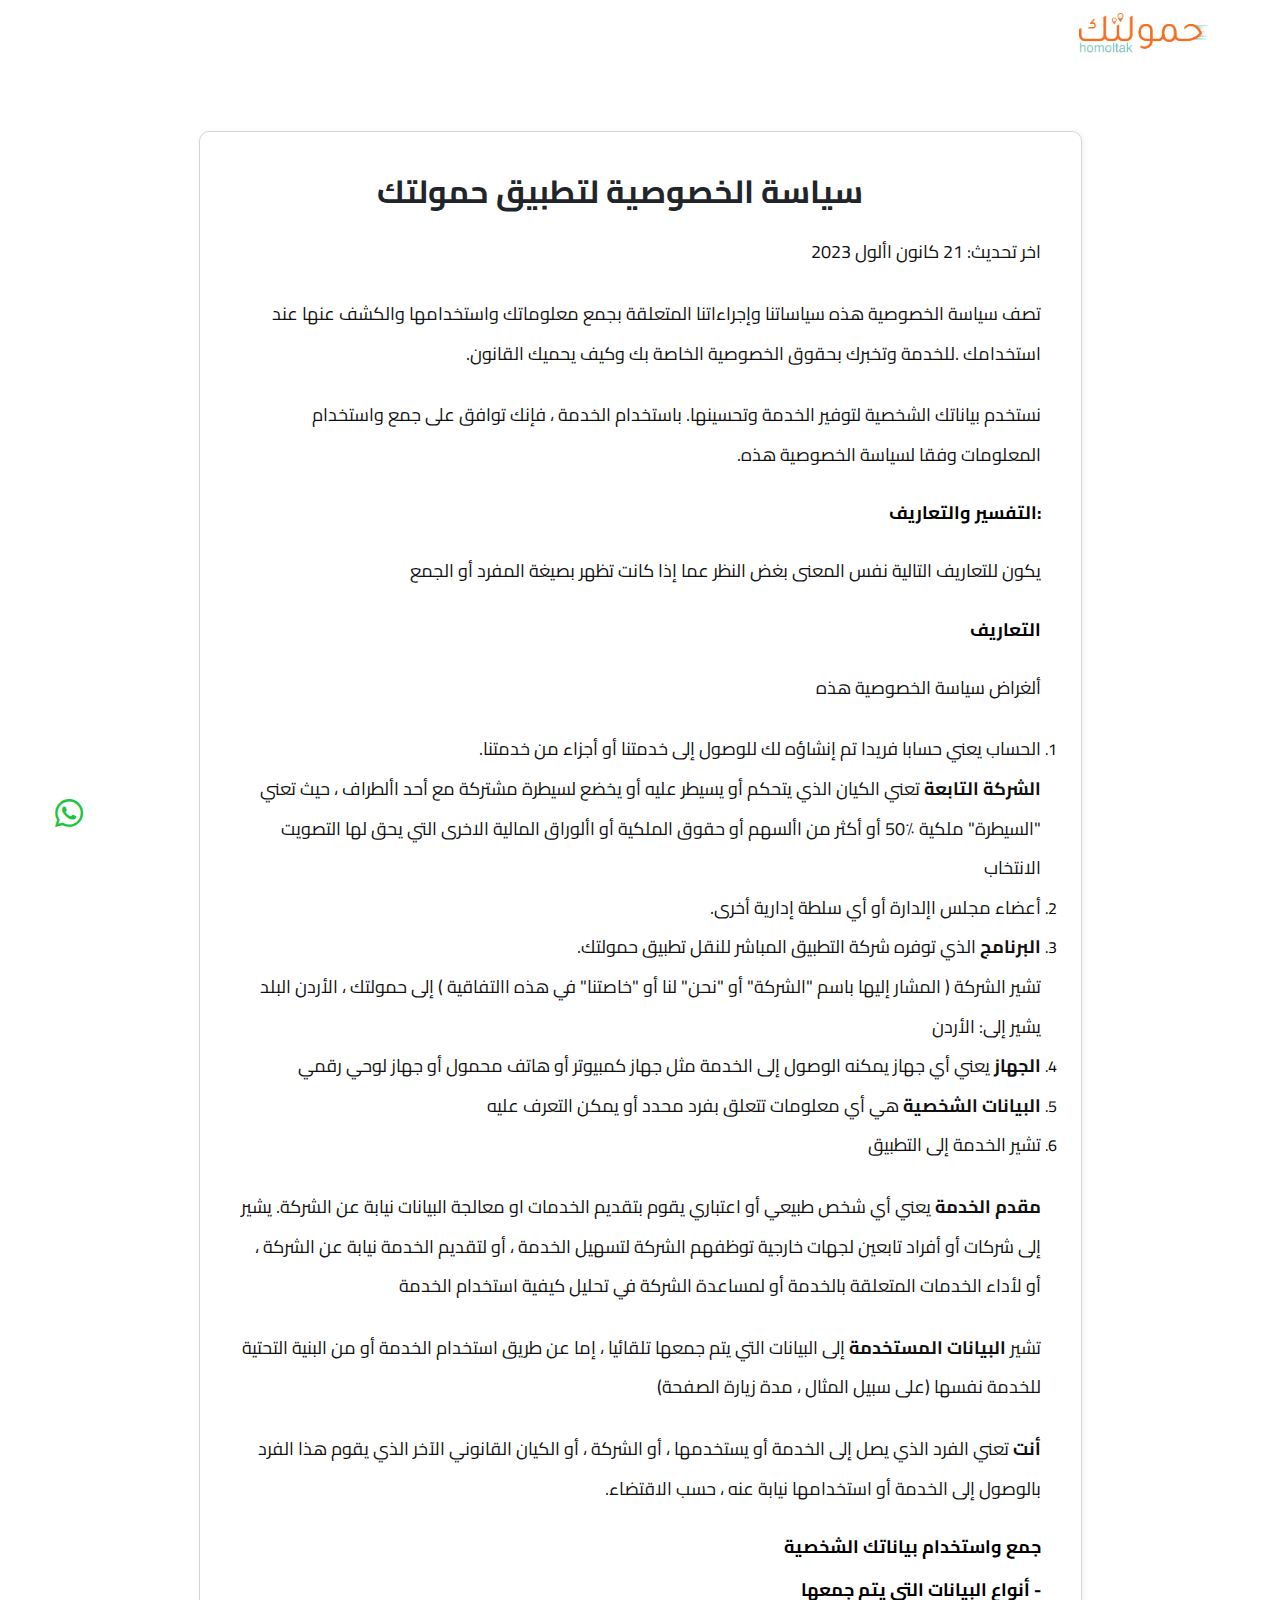
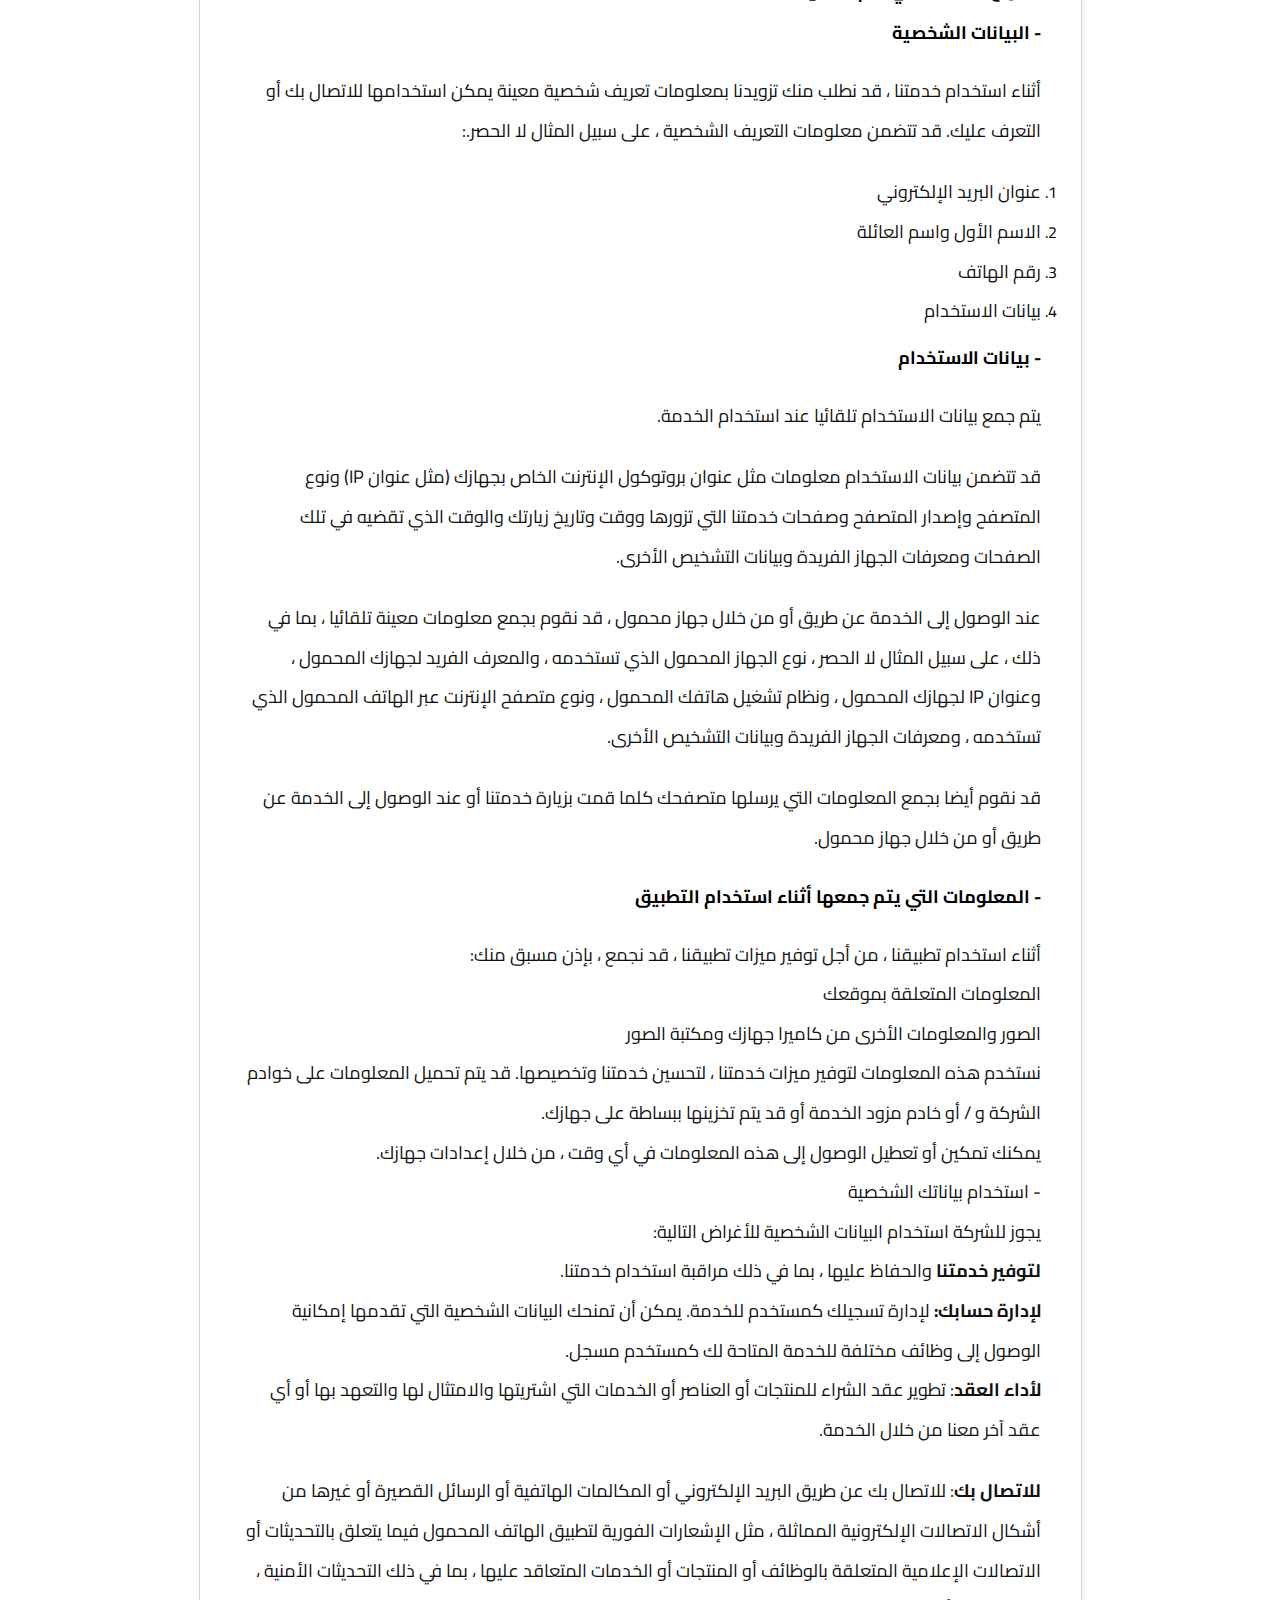
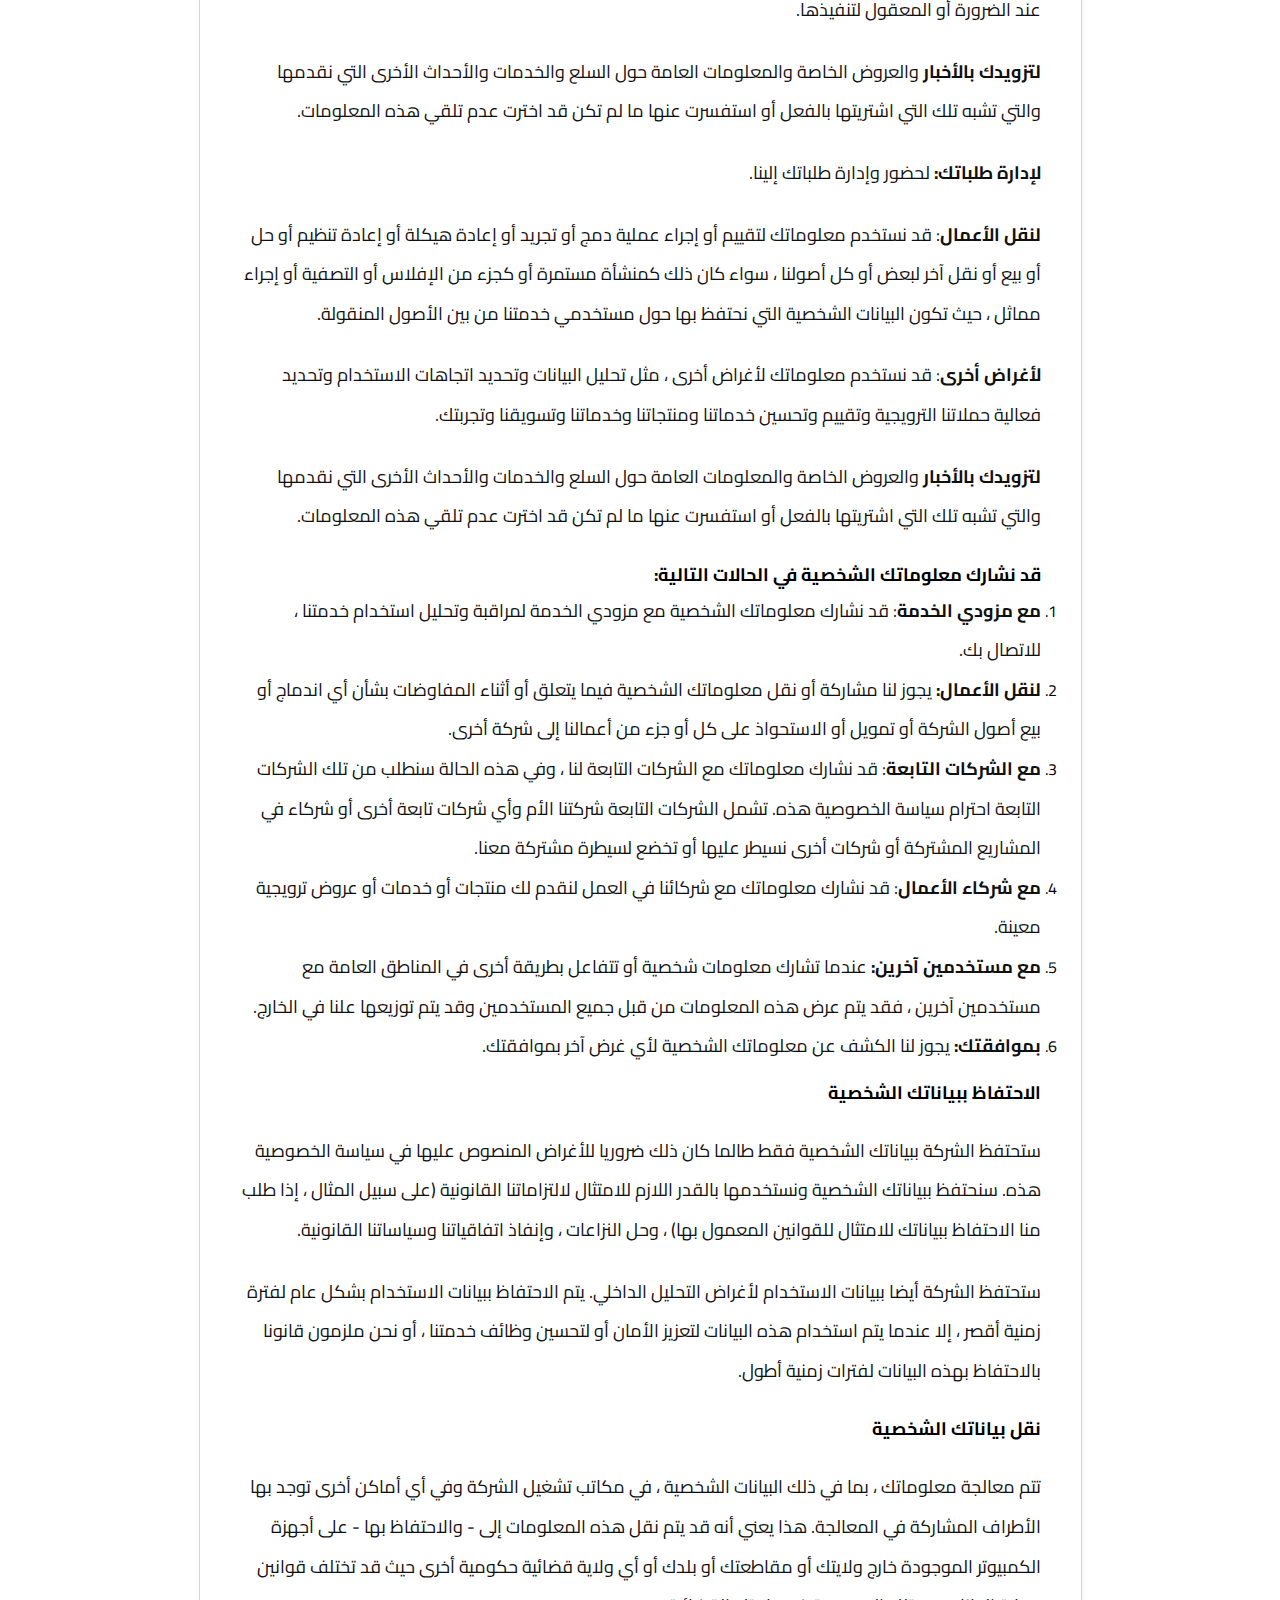
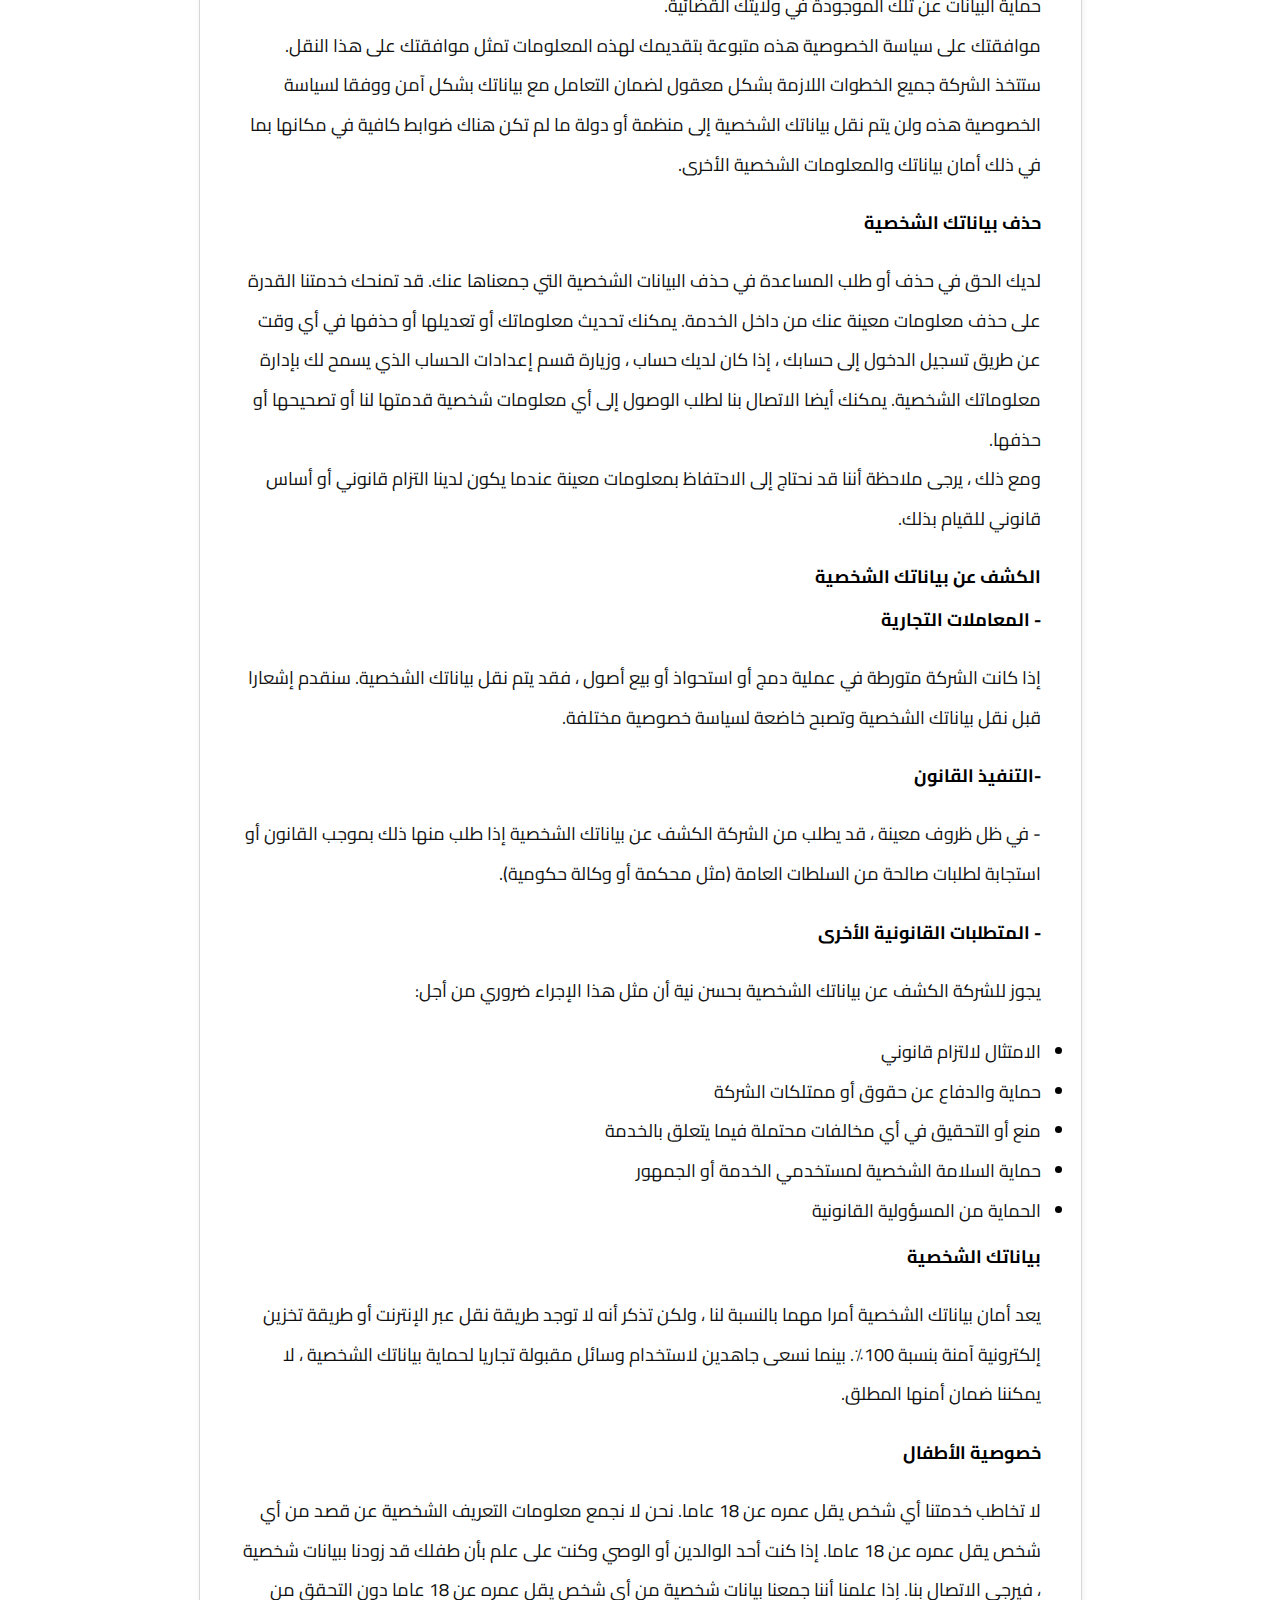
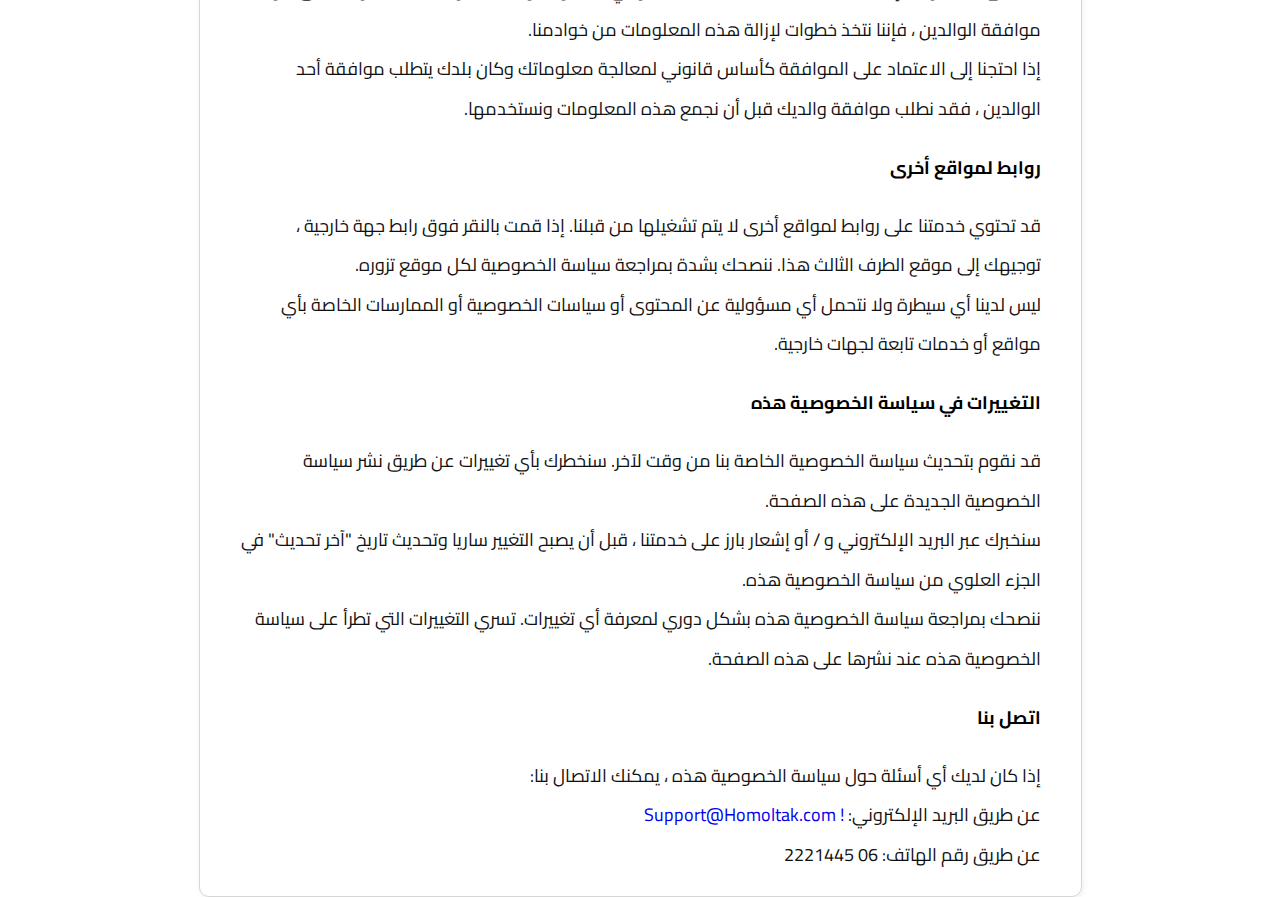
<file: PrivacyPolicyAr.html>
<!DOCTYPE html>
<html lang="en">

<head>
    <meta charset="UTF-8" />
    <meta name="viewport" content="width=device-width, initial-scale=1.0" />
    <link rel="icon" href="https://cdn.iconscout.com/icon/free/png-256/free-delivery-truck-6574177-5410832.png"
        type="image/x-icon">
    <link rel="stylesheet" href="css/all.min.css" />
    <link rel="stylesheet" href="css/style.css" />
    <link rel="stylesheet" href="css/PrivacyPolicyAr.css" />
    <title>سياسة الخصوصية </title>
</head>

<body dir="rtl">
    <button type="button" class="btn" id="btn-back-to-top">
        <i class="fa-solid fa-circle-arrow-up fa-2xl" style="color: #00a7bd"></i>
    </button>
    <!-- Header -->
    <header>
        <div class="container" id='container'>
            <div id="branding">
                <a href="index.html"><img src="img/web-logo.png" alt="logo" id='logo' /></a>
            </div>
        </div>
    </header>
    <a aria-label="Chat on WhatsApp" href="https://wa.me/962782762762" class="whatsapp" target="_blank">
        <i class="fa-brands fa-whatsapp fa-2xl whatsapp " style="color: #1bc53d;"></i>
        <a />
        <main>
            <div class="container">
                <div class="mainDiv">
                    <div style="margin: 40px 40px 0px 40px;">
                        <a href="#">
                        </a>
                        <h1 class="title">سياسة الخصوصية لتطبيق حمولتك</h1>
                        <p class="paragraph">اخر تحديث: 21 كانون األول 2023
                        </p>
                        <p class="paragraph">تصف سياسة الخصوصية هذه سياساتنا وإجراءاتنا المتعلقة بجمع معلوماتك
                            واستخدامها
                            والكشف عنها عند استخدامك
                            .للخدمة وتخبرك بحقوق الخصوصية الخاصة بك وكيف يحميك القانون.</p>
                        <p class="paragraph">نستخدم بياناتك الشخصية لتوفير الخدمة وتحسينها. باستخدام الخدمة ، فإنك توافق
                            على
                            جمع واستخدام المعلومات وفقا
                            لسياسة الخصوصية هذه. </p>
                        <h2 class="heading"> :التفسير والتعاريف
                        </h2>
                        <p class="paragraph">يكون للتعاريف التالية نفس المعنى بغض النظر عما إذا كانت تظهر بصيغة المفرد
                            أو
                            الجمع
                        </p>
                        <h2 class="heading">التعاريف</h2>
                        <p class="paragraph">ألغراض سياسة الخصوصية هذه
                        </p>
                        <ul>
                            <li>
                                <p class="paragraph">الحساب يعني حسابا فريدا تم إنشاؤه لك للوصول إلى خدمتنا أو أجزاء من
                                    خدمتنا.</p>
                                <p class="paragraph"> <b>الشركة التابعة</b> تعني الكيان الذي يتحكم أو يسيطر عليه أو يخضع
                                    لسيطرة
                                    مشتركة مع أحد األطراف ، حيث تعني
                                    "السيطرة" ملكية ٪50 أو أكثر من األسهم أو حقوق الملكية أو األوراق المالية الاخرى التي
                                    يحق
                                    لها التصويت الانتخاب</p>
                            </li>
                            <li>
                                <p class="paragraph">أعضاء مجلس اإلدارة أو أي سلطة إدارية أخرى.
                                </p>
                            </li>
                            <li>
                                <p class="paragraph"><b>البرنامج</b> الذي توفره شركة التطبيق المباشر للنقل تطبيق حمولتك.
                                </p>
                                <p class="paragraph">تشير الشركة ( المشار إليها باسم "الشركة" أو "نحن" لنا أو "خاصتنا"
                                    في
                                    هذه االتفاقية ) إلى حمولتك ، الأردن
                                    البلد يشير إلى: الأردن</p>
                            </li>
                            <li>
                                <p class="paragraph"><b>الجهاز</b> يعني أي جهاز يمكنه الوصول إلى الخدمة مثل جهاز كمبيوتر
                                    أو
                                    هاتف محمول أو جهاز لوحي رقمي
                                </p>
                            </li>
                            <li>
                                <p class="paragraph"><b>البيانات الشخصية</b> هي أي معلومات تتعلق بفرد محدد أو يمكن
                                    التعرف
                                    عليه
                                </p>
                            </li>
                            <li>
                                <p class="paragraph">تشير الخدمة إلى التطبيق
                                </p>
                            </li>
                        </ul>
                        <p class="paragraph"><b>مقدم الخدمة</b> يعني أي شخص طبيعي أو اعتباري يقوم بتقديم الخدمات او
                            معالجة
                            البيانات
                            نيابة عن الشركة. يشير إلى
                            شركات أو أفراد تابعين لجهات خارجية توظفهم الشركة لتسهيل الخدمة ، أو لتقديم الخدمة نيابة عن
                            الشركة ، أو لأداء
                            الخدمات المتعلقة بالخدمة أو لمساعدة الشركة في تحليل كيفية استخدام الخدمة</p>
                        <p class="paragraph">تشير <b>البيانات المستخدمة</b> إلى البيانات التي يتم جمعها تلقائيا ، إما عن
                            طريق استخدام الخدمة أو من البنية التحتية للخدمة
                            نفسها (على سبيل المثال ، مدة زيارة الصفحة)</p>
                        <p class="paragraph"><b>أنت</b> تعني الفرد الذي يصل إلى الخدمة أو يستخدمها ، أو الشركة ، أو
                            الكيان
                            القانوني الآخر الذي يقوم هذا الفرد بالوصول إلى الخدمة أو استخدامها نيابة عنه ، حسب الاقتضاء.
                        </p>

                        <h2 class="heading">جمع واستخدام بياناتك الشخصية</h2>
                        <h2 class="heading">- أنواع البيانات التي يتم جمعها</h2>
                        <h2 class="heading">- البيانات الشخصية </h2>
                        <p class="paragraph">أثناء استخدام خدمتنا ، قد نطلب منك تزويدنا بمعلومات تعريف شخصية معينة يمكن
                            استخدامها للاتصال بك أو التعرف عليك. قد تتضمن معلومات التعريف الشخصية ، على سبيل المثال لا
                            الحصر.:</p>

                        <ul>
                            <li>
                                <p class="paragraph">عنوان البريد الإلكتروني</p>
                            </li>
                            <li>
                                <p class="paragraph">الاسم الأول واسم العائلة</p>
                            </li>
                            <li>
                                <p class="paragraph">رقم الهاتف</p>
                            </li>
                            <li>
                                <p class="paragraph">بيانات الاستخدام</p>
                            </li>
                        </ul>

                        <h2 class="heading">- بيانات الاستخدام </h2>
                        <p class="paragraph">يتم جمع بيانات الاستخدام تلقائيا عند استخدام الخدمة.
                        </p>
                        <p class="paragraph">قد تتضمن بيانات الاستخدام معلومات مثل عنوان بروتوكول الإنترنت الخاص بجهازك
                            (مثل
                            عنوان IP) ونوع المتصفح وإصدار المتصفح وصفحات خدمتنا التي تزورها ووقت وتاريخ زيارتك والوقت
                            الذي
                            تقضيه في تلك الصفحات ومعرفات الجهاز الفريدة وبيانات التشخيص الأخرى.
                        </p>
                        <p class="paragraph">عند الوصول إلى الخدمة عن طريق أو من خلال جهاز محمول ، قد نقوم بجمع معلومات
                            معينة تلقائيا ، بما في ذلك ، على سبيل المثال لا الحصر ، نوع الجهاز المحمول الذي تستخدمه ،
                            والمعرف الفريد لجهازك المحمول ، وعنوان IP لجهازك المحمول ، ونظام تشغيل هاتفك المحمول ، ونوع
                            متصفح الإنترنت عبر الهاتف المحمول الذي تستخدمه ، ومعرفات الجهاز الفريدة وبيانات التشخيص
                            الأخرى.
                        </p>
                        <p class="paragraph">قد نقوم أيضا بجمع المعلومات التي يرسلها متصفحك كلما قمت بزيارة خدمتنا أو
                            عند
                            الوصول إلى الخدمة عن طريق أو من خلال جهاز محمول.
                        </p>

                        <h2 class="heading">- المعلومات التي يتم جمعها أثناء استخدام التطبيق</h2>
                        <p class="paragraph">
                            أثناء استخدام تطبيقنا ، من أجل توفير ميزات تطبيقنا ، قد نجمع ، بإذن مسبق منك:
                            <br>
                            المعلومات المتعلقة بموقعك
                            <br>
                            الصور والمعلومات الأخرى من كاميرا جهازك ومكتبة الصور
                            <br>
                            نستخدم هذه المعلومات لتوفير ميزات خدمتنا ، لتحسين خدمتنا وتخصيصها. قد يتم تحميل المعلومات
                            على
                            خوادم الشركة و / أو خادم مزود الخدمة أو قد يتم تخزينها ببساطة على جهازك.
                            <br>
                            يمكنك تمكين أو تعطيل الوصول إلى هذه المعلومات في أي وقت ، من خلال إعدادات جهازك.
                            <br>
                            - استخدام بياناتك الشخصية
                            <br>
                            يجوز للشركة استخدام البيانات الشخصية للأغراض التالية:
                            <br>
                            <b>لتوفير خدمتنا</b> والحفاظ عليها ، بما في ذلك مراقبة استخدام خدمتنا.

                            <br>
                            <b>لإدارة حسابك:</b> لإدارة تسجيلك كمستخدم للخدمة. يمكن أن تمنحك البيانات الشخصية التي
                            تقدمها
                            إمكانية الوصول إلى وظائف مختلفة للخدمة المتاحة لك كمستخدم مسجل.
                            <br>
                            <b>لأداء العقد</b>: تطوير عقد الشراء للمنتجات أو العناصر أو الخدمات التي اشتريتها والامتثال
                            لها
                            والتعهد بها أو أي عقد آخر معنا من خلال الخدمة.
                            <br>
                        <p class="paragraph"><b>للاتصال بك</b>: للاتصال بك عن طريق البريد الإلكتروني أو المكالمات
                            الهاتفية
                            أو الرسائل القصيرة أو غيرها من أشكال الاتصالات الإلكترونية المماثلة ، مثل الإشعارات الفورية
                            لتطبيق الهاتف المحمول فيما يتعلق بالتحديثات أو الاتصالات الإعلامية المتعلقة بالوظائف أو
                            المنتجات
                            أو الخدمات المتعاقد عليها ، بما في ذلك التحديثات الأمنية ، عند الضرورة أو المعقول لتنفيذها.
                        </p>
                        </p>
                        <p class="paragraph"><b>لتزويدك بالأخبار</b> والعروض الخاصة والمعلومات العامة حول السلع والخدمات
                            والأحداث الأخرى التي نقدمها والتي تشبه تلك التي اشتريتها بالفعل أو استفسرت عنها ما لم تكن قد
                            اخترت عدم تلقي هذه المعلومات.</p>
                        <p class="paragraph"><b>لإدارة طلباتك:</b> لحضور وإدارة طلباتك إلينا.</p>
                        <p class="paragraph"><b>لنقل الأعمال</b>: قد نستخدم معلوماتك لتقييم أو إجراء عملية دمج أو تجريد
                            أو
                            إعادة هيكلة أو إعادة تنظيم أو حل أو بيع أو نقل آخر لبعض أو كل أصولنا ، سواء كان ذلك كمنشأة
                            مستمرة أو كجزء من الإفلاس أو التصفية أو إجراء مماثل ، حيث تكون البيانات الشخصية التي نحتفظ
                            بها
                            حول مستخدمي خدمتنا من بين الأصول المنقولة.</p>

                        <p class="paragraph"><b>لأغراض أخرى</b>: قد نستخدم معلوماتك لأغراض أخرى ، مثل تحليل البيانات
                            وتحديد
                            اتجاهات الاستخدام وتحديد فعالية حملاتنا الترويجية وتقييم وتحسين خدماتنا ومنتجاتنا وخدماتنا
                            وتسويقنا وتجربتك.</p>
                        <p class="paragraph"><b>لتزويدك بالأخبار</b> والعروض الخاصة والمعلومات العامة حول السلع والخدمات
                            والأحداث الأخرى التي نقدمها والتي تشبه تلك التي اشتريتها بالفعل أو استفسرت عنها ما لم تكن قد
                            اخترت عدم تلقي هذه المعلومات.</p>
                        <h2 class="heading">قد نشارك معلوماتك الشخصية في الحالات التالية:</h2>
                        <ul>
                            <li>
                                <p class="paragraph"><b>مع مزودي الخدمة</b>: قد نشارك معلوماتك الشخصية مع مزودي الخدمة
                                    لمراقبة
                                    وتحليل استخدام خدمتنا ، للاتصال بك.</p>
                            </li>
                            <li>
                                <p class="paragraph"><b>لنقل الأعمال:</b> يجوز لنا مشاركة أو نقل معلوماتك الشخصية فيما
                                    يتعلق
                                    أو أثناء المفاوضات بشأن أي اندماج أو بيع أصول الشركة أو تمويل أو الاستحواذ على كل أو
                                    جزء
                                    من أعمالنا إلى شركة أخرى.</p>
                            </li>
                            <li>
                                <p class="paragraph"><b>مع الشركات التابعة</b>: قد نشارك معلوماتك مع الشركات التابعة لنا
                                    ،
                                    وفي هذه الحالة سنطلب من تلك الشركات التابعة احترام سياسة الخصوصية هذه. تشمل الشركات
                                    التابعة شركتنا الأم وأي شركات تابعة أخرى أو شركاء في المشاريع المشتركة أو شركات أخرى
                                    نسيطر عليها أو تخضع لسيطرة مشتركة معنا.</p>
                            </li>
                            <li>
                                <p class="paragraph"><b>مع شركاء الأعمال</b>: قد نشارك معلوماتك مع شركائنا في العمل
                                    لنقدم لك
                                    منتجات أو خدمات أو عروض ترويجية معينة.</p>
                            </li>
                            <li>
                                <p class="paragraph"><b>مع مستخدمين آخرين:</b> عندما تشارك معلومات شخصية أو تتفاعل
                                    بطريقة
                                    أخرى في المناطق العامة مع مستخدمين آخرين ، فقد يتم عرض هذه المعلومات من قبل جميع
                                    المستخدمين وقد يتم توزيعها علنا في الخارج.</p>
                            </li>
                            <li>
                                <p class="paragraph"><b>بموافقتك:</b> يجوز لنا الكشف عن معلوماتك الشخصية لأي غرض آخر
                                    بموافقتك.</p>
                            </li>
                        </ul>
                        <h2 class="heading"> الاحتفاظ ببياناتك الشخصية</h2>
                        <p class="paragraph">ستحتفظ الشركة ببياناتك الشخصية فقط طالما كان ذلك ضروريا للأغراض المنصوص
                            عليها
                            في سياسة الخصوصية هذه. سنحتفظ ببياناتك الشخصية ونستخدمها بالقدر اللازم للامتثال لالتزاماتنا
                            القانونية (على سبيل المثال ، إذا طلب منا الاحتفاظ ببياناتك للامتثال للقوانين المعمول بها) ،
                            وحل
                            النزاعات ، وإنفاذ اتفاقياتنا وسياساتنا القانونية.</p>
                        <p class="paragraph">ستحتفظ الشركة أيضا ببيانات الاستخدام لأغراض التحليل الداخلي. يتم الاحتفاظ
                            ببيانات الاستخدام بشكل عام لفترة زمنية أقصر ، إلا عندما يتم استخدام هذه البيانات لتعزيز
                            الأمان
                            أو لتحسين وظائف خدمتنا ، أو نحن ملزمون قانونا بالاحتفاظ بهذه البيانات لفترات زمنية أطول.</p>
                        <h2 class="heading">نقل بياناتك الشخصية</h2>
                        <p class="paragraph">
                            تتم معالجة معلوماتك ، بما في ذلك البيانات الشخصية ، في مكاتب تشغيل الشركة وفي أي أماكن أخرى
                            توجد
                            بها الأطراف المشاركة في المعالجة. هذا يعني أنه قد يتم نقل هذه المعلومات إلى - والاحتفاظ بها
                            -
                            على أجهزة الكمبيوتر الموجودة خارج ولايتك أو مقاطعتك أو بلدك أو أي ولاية قضائية حكومية أخرى
                            حيث

                            قد تختلف قوانين حماية البيانات عن تلك الموجودة في ولايتك القضائية.
                            <br>
                            موافقتك على سياسة الخصوصية هذه متبوعة بتقديمك لهذه المعلومات تمثل موافقتك على هذا النقل.
                            ستتخذ الشركة جميع الخطوات اللازمة بشكل معقول لضمان التعامل مع بياناتك بشكل آمن ووفقا لسياسة
                            الخصوصية هذه ولن يتم نقل بياناتك الشخصية إلى منظمة أو دولة ما لم تكن هناك ضوابط كافية في
                            مكانها
                            بما في ذلك أمان بياناتك والمعلومات الشخصية الأخرى.

                        </p>
                        <h2 class="heading">حذف بياناتك الشخصية</h2>
                        <p class="paragraph">
                            لديك الحق في حذف أو طلب المساعدة في حذف البيانات الشخصية التي جمعناها عنك.
                            قد تمنحك خدمتنا القدرة على حذف معلومات معينة عنك من داخل الخدمة. <b></b>
                            يمكنك تحديث معلوماتك أو تعديلها أو حذفها في أي وقت عن طريق تسجيل الدخول إلى حسابك ، إذا كان
                            لديك
                            حساب ، وزيارة قسم إعدادات الحساب الذي يسمح لك بإدارة معلوماتك الشخصية. يمكنك أيضا الاتصال
                            بنا
                            لطلب الوصول إلى أي معلومات شخصية قدمتها لنا أو تصحيحها أو حذفها.
                            <br>
                            ومع ذلك ، يرجى ملاحظة أننا قد نحتاج إلى الاحتفاظ بمعلومات معينة عندما يكون لدينا التزام
                            قانوني
                            أو أساس قانوني للقيام بذلك.

                        </p>
                        <h2 class="heading"> الكشف عن بياناتك الشخصية</h2>
                        <h2 class="heading">- المعاملات التجارية</h2>
                        <p class="paragraph">إذا كانت الشركة متورطة في عملية دمج أو استحواذ أو بيع أصول ، فقد يتم نقل
                            بياناتك الشخصية. سنقدم إشعارا قبل نقل بياناتك الشخصية وتصبح خاضعة لسياسة خصوصية مختلفة.</p>
                        <h2 class="heading"> -التنفيذ القانون</h2>
                        <p class="paragraph">
                            - في ظل ظروف معينة ، قد يطلب من الشركة الكشف عن بياناتك الشخصية إذا طلب منها ذلك بموجب
                            القانون
                            أو استجابة لطلبات صالحة من السلطات العامة (مثل محكمة أو وكالة حكومية).
                        </p>
                        <h2 class="heading">- المتطلبات القانونية الأخرى</h2>
                        <p class="paragraph">يجوز للشركة الكشف عن بياناتك الشخصية بحسن نية أن مثل هذا الإجراء ضروري من
                            أجل:
                        </p>
                        <ul style="list-style: disc;">
                            <li>
                                <p class="paragraph">الامتثال لالتزام قانوني</p>
                            </li>
                            <li>
                                <p class="paragraph">حماية والدفاع عن حقوق أو ممتلكات الشركة</p>
                            </li>
                            <li>
                                <p class="paragraph">منع أو التحقيق في أي مخالفات محتملة فيما يتعلق بالخدمة</p>
                            </li>
                            <li>
                                <p class="paragraph">حماية السلامة الشخصية لمستخدمي الخدمة أو الجمهور</p>
                            </li>
                            <li>
                                <p class="paragraph">الحماية من المسؤولية القانونية</p>
                            </li>
                        </ul>
                        <h2 class="heading"> بياناتك الشخصية</h2>
                        <p class="paragraph">يعد أمان بياناتك الشخصية أمرا مهما بالنسبة لنا ، ولكن تذكر أنه لا توجد
                            طريقة
                            نقل عبر الإنترنت أو طريقة تخزين إلكترونية آمنة بنسبة 100٪. بينما نسعى جاهدين لاستخدام وسائل
                            مقبولة تجاريا لحماية بياناتك الشخصية ، لا يمكننا ضمان أمنها المطلق.</p>

                        <h2 class="heading">خصوصية الأطفال</h2>
                        <p class="paragraph">لا تخاطب خدمتنا أي شخص يقل عمره عن 18 عاما. نحن لا نجمع معلومات التعريف
                            الشخصية
                            عن قصد من أي شخص يقل عمره عن 18 عاما. إذا كنت أحد الوالدين أو الوصي وكنت على علم بأن طفلك قد
                            زودنا ببيانات شخصية ، فيرجى الاتصال بنا. إذا علمنا أننا جمعنا بيانات شخصية من أي شخص يقل
                            عمره عن
                            18 عاما دون التحقق من موافقة الوالدين ، فإننا نتخذ خطوات لإزالة هذه المعلومات من خوادمنا.
                            <br>
                            إذا احتجنا إلى الاعتماد على الموافقة كأساس قانوني لمعالجة معلوماتك وكان بلدك يتطلب موافقة
                            أحد
                            الوالدين ، فقد نطلب موافقة والديك قبل أن نجمع هذه المعلومات ونستخدمها.
                        </p>
                        <h2 class="heading">روابط لمواقع أخرى</h2>
                        <p class="paragraph">قد تحتوي خدمتنا على روابط لمواقع أخرى لا يتم تشغيلها من قبلنا. إذا قمت
                            بالنقر
                            فوق رابط جهة خارجية ، توجيهك إلى موقع الطرف الثالث هذا. ننصحك بشدة بمراجعة سياسة الخصوصية
                            لكل
                            موقع تزوره.
                            <br>
                            ليس لدينا أي سيطرة ولا نتحمل أي مسؤولية عن المحتوى أو سياسات الخصوصية أو الممارسات الخاصة
                            بأي
                            مواقع أو خدمات تابعة لجهات خارجية.
                        </p>
                        <h2 class="heading">التغييرات في سياسة الخصوصية هذه</h2>
                        <p class="paragraph">قد نقوم بتحديث سياسة الخصوصية الخاصة بنا من وقت لآخر. سنخطرك بأي تغييرات عن
                            طريق نشر سياسة الخصوصية الجديدة على هذه الصفحة.
                            <br>
                            سنخبرك عبر البريد الإلكتروني و / أو إشعار بارز على خدمتنا ، قبل أن يصبح التغيير ساريا وتحديث
                            تاريخ "آخر تحديث" في الجزء العلوي من سياسة الخصوصية هذه.
                            <br>
                            ننصحك بمراجعة سياسة الخصوصية هذه بشكل دوري لمعرفة أي تغييرات. تسري التغييرات التي تطرأ على
                            سياسة
                            الخصوصية هذه عند نشرها على هذه الصفحة.
                        </p>
                        <h2 class="heading"> اتصل بنا</h2>
                        <p class="paragraph">
                            إذا كان لديك أي أسئلة حول سياسة الخصوصية هذه ، يمكنك الاتصال بنا: <br>
                            عن طريق البريد الإلكتروني: <a style="color: revert;"
                                href="mailto:Support@Homoltak.com?cc=someoneelse@example.com&bcc=andsomeoneelse@example.com&subject=Summer%20Party&body=You%20are%20invited%20to%20a%20big%20summer%20party!"
                                target="_top"> ! Support@Homoltak.com </a> <br>
                            عن طريق رقم الهاتف: 06 2221445

                        </p>

                    </div>
                </div>
            </div>
        </main>
        <script src="js/script.js" type="module" defer></script>
</body>

</html>
</file>
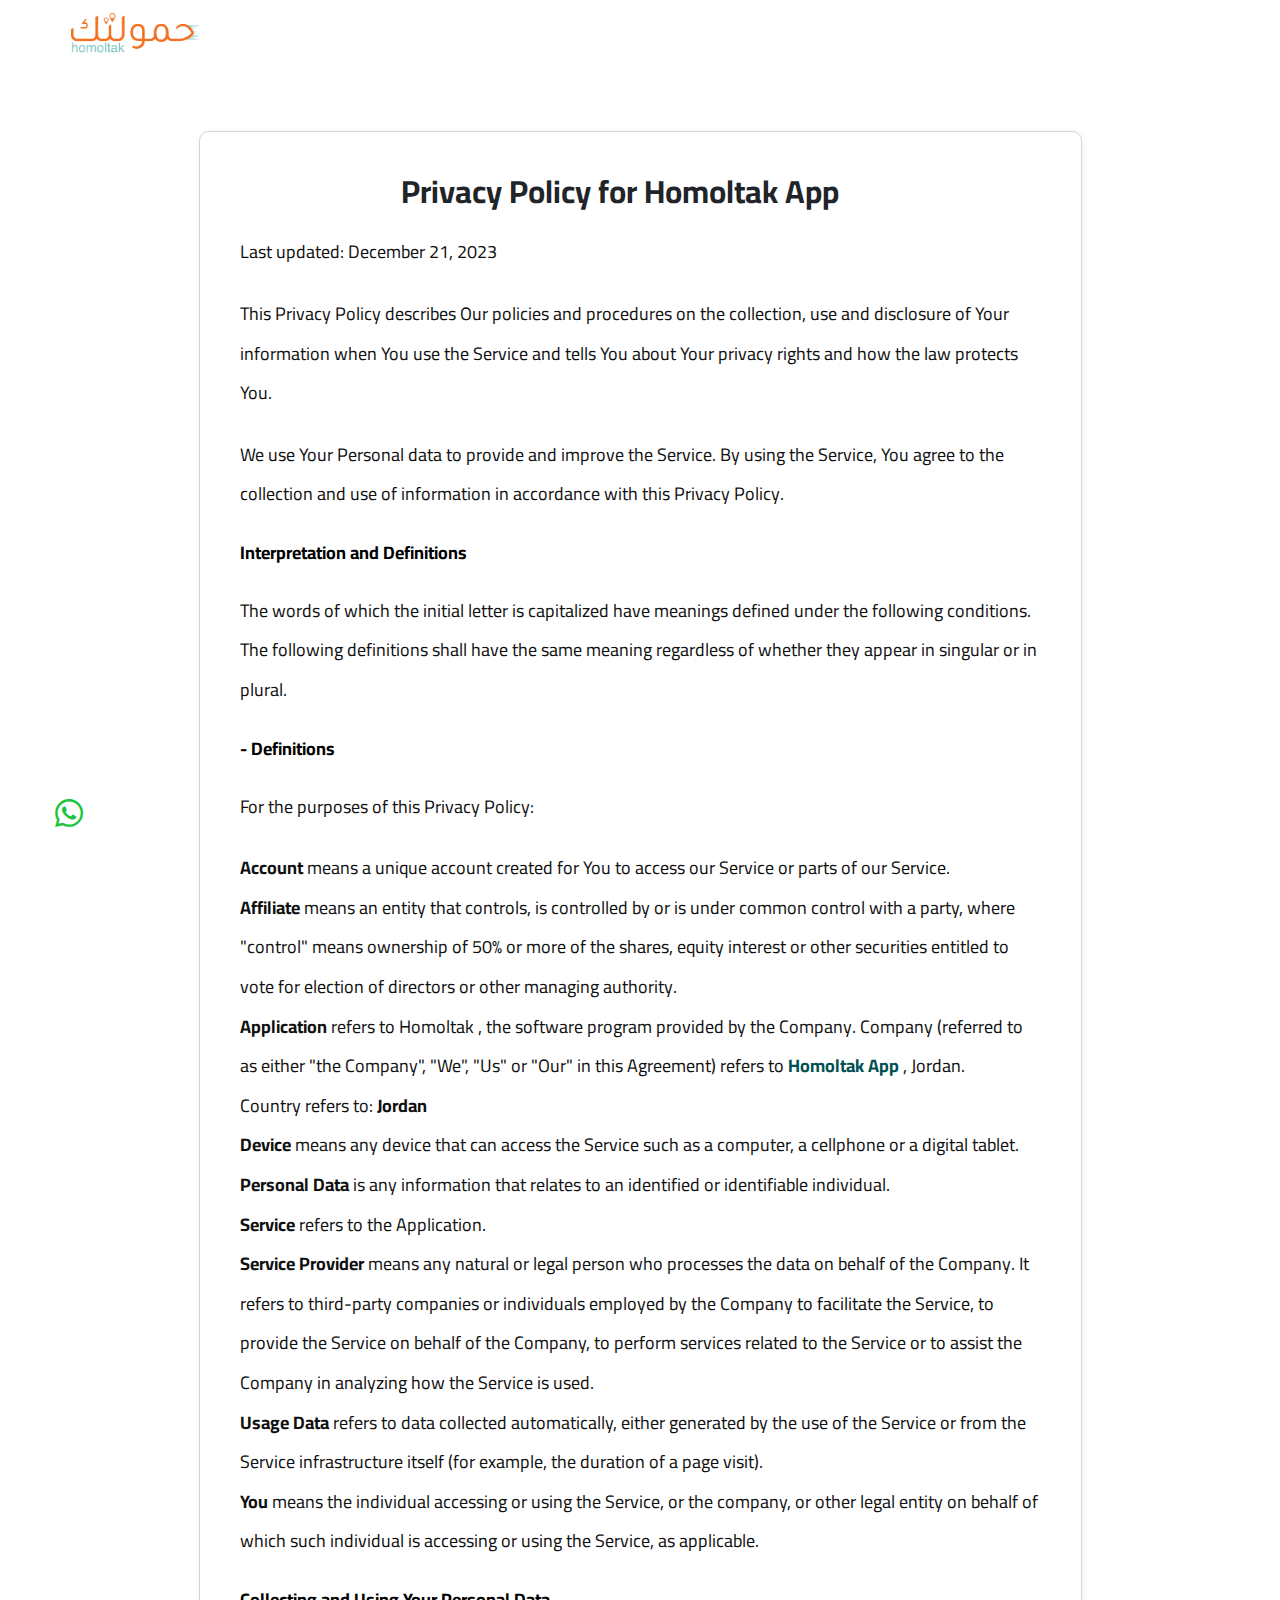
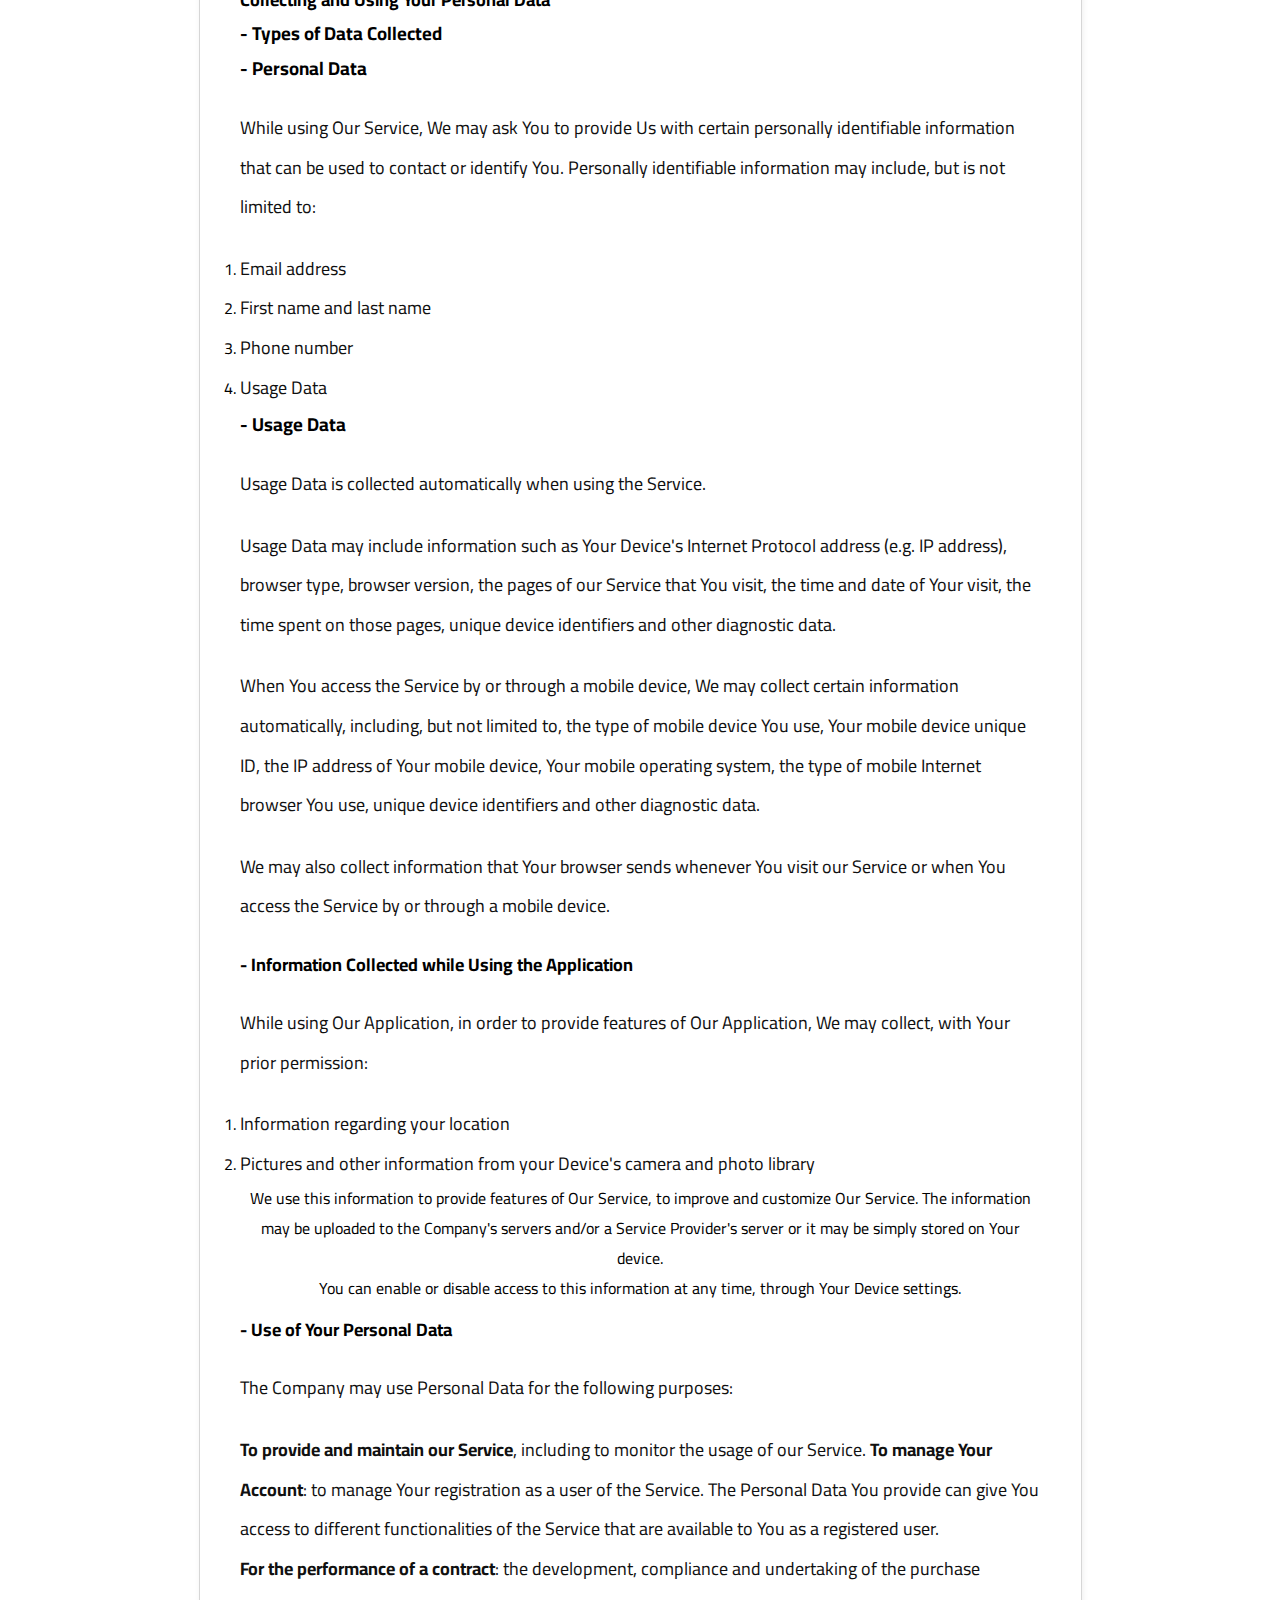
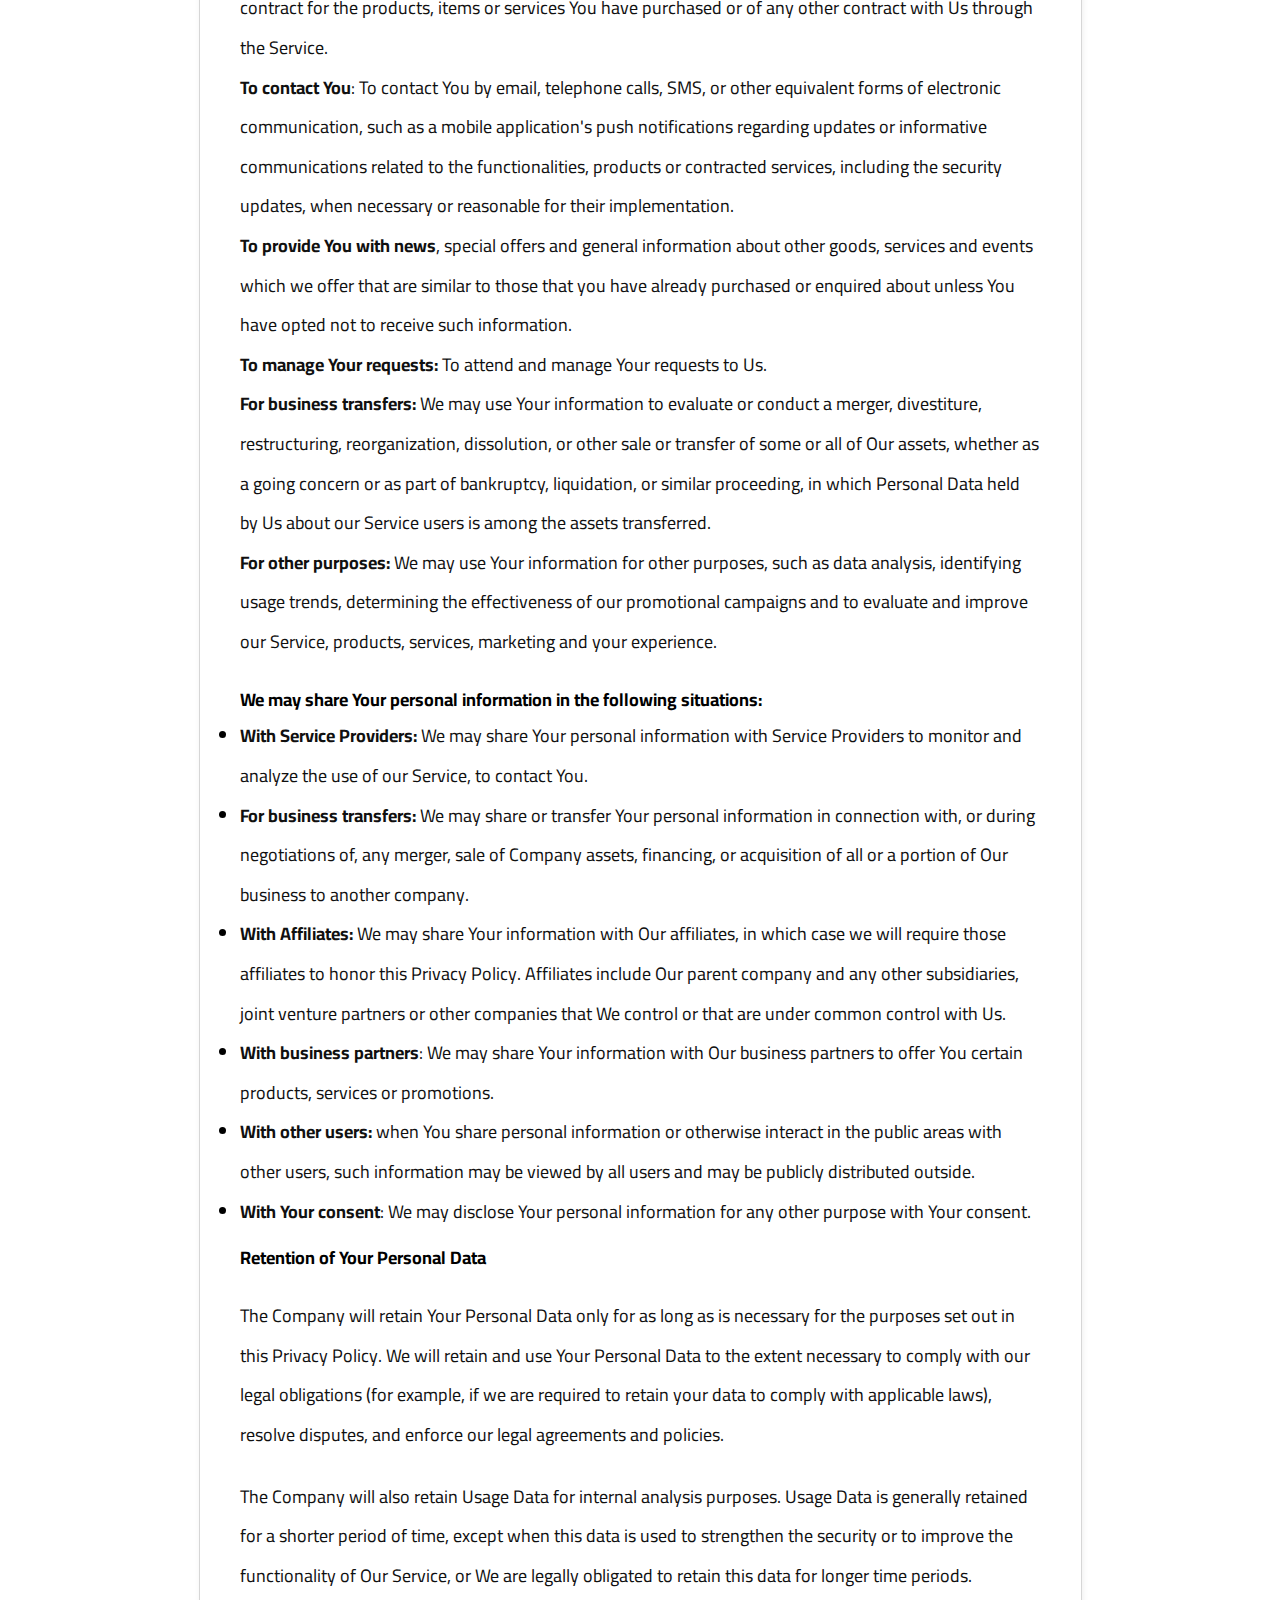
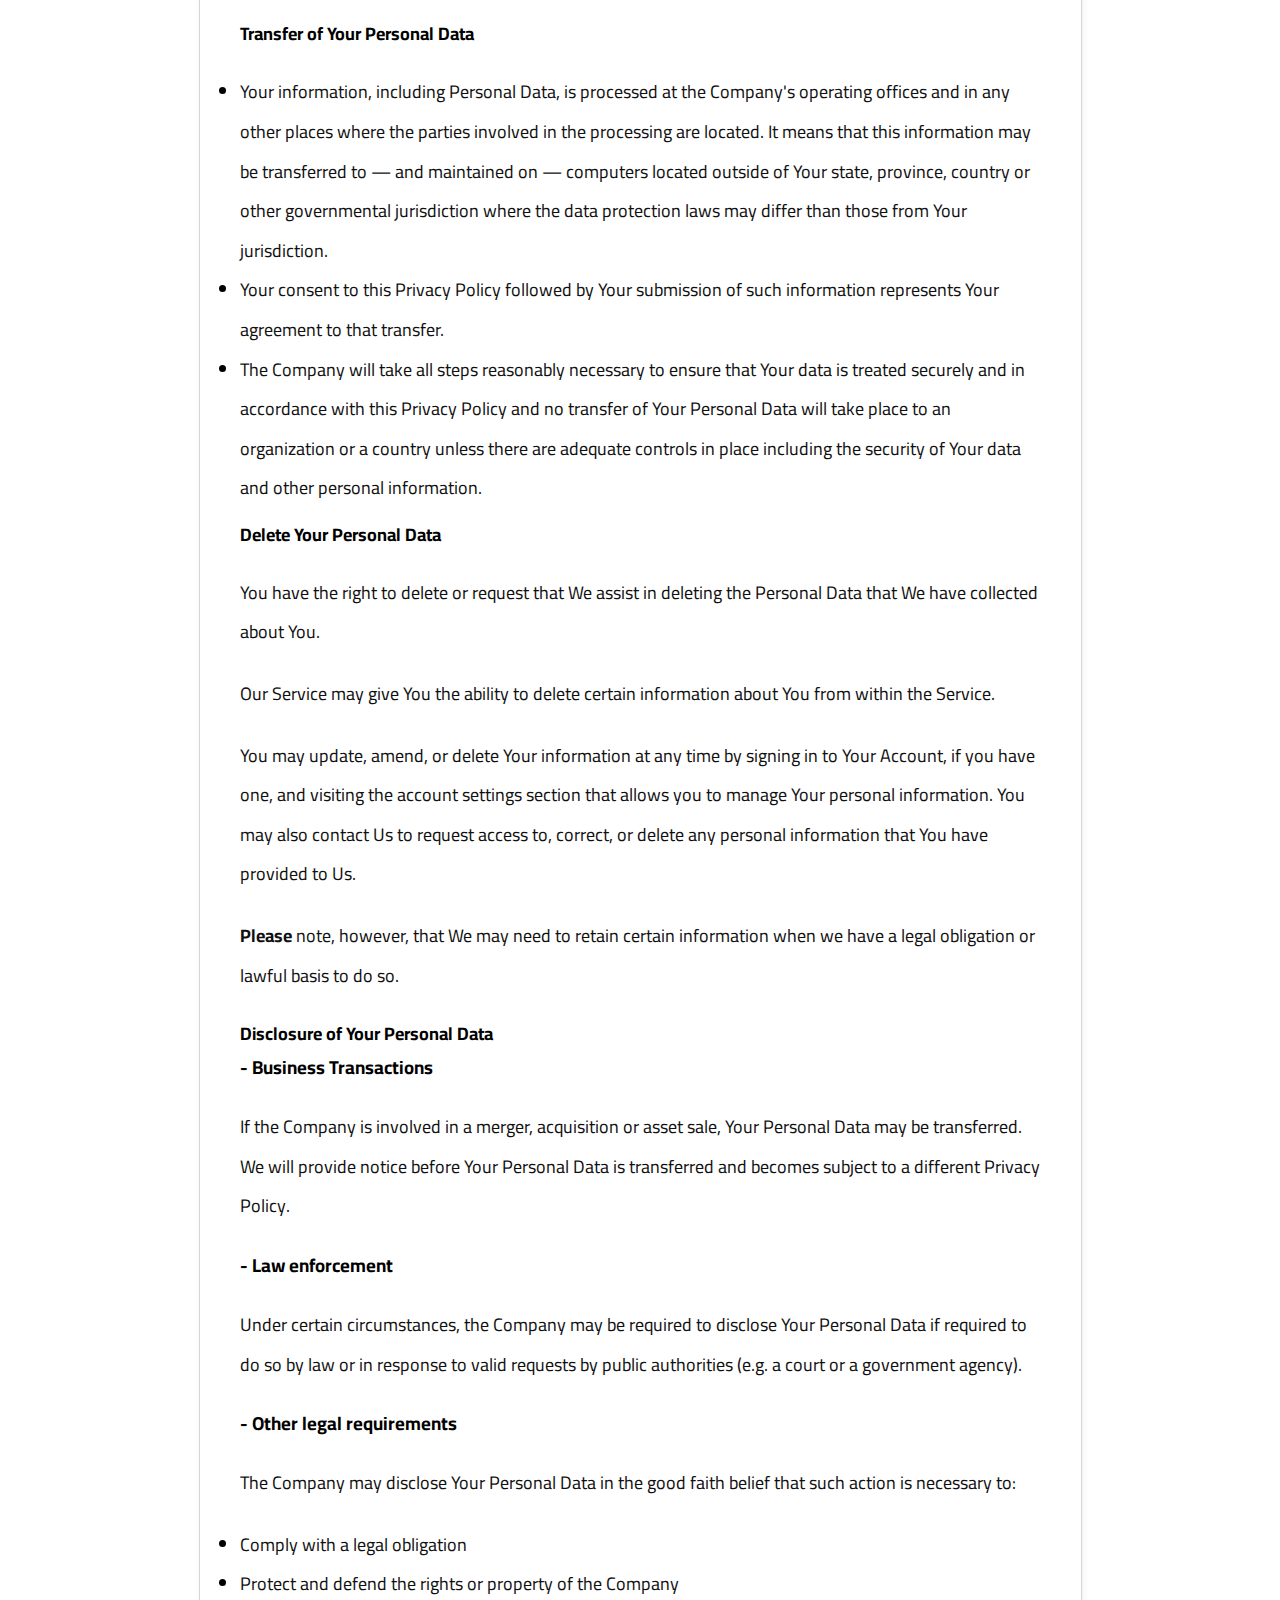
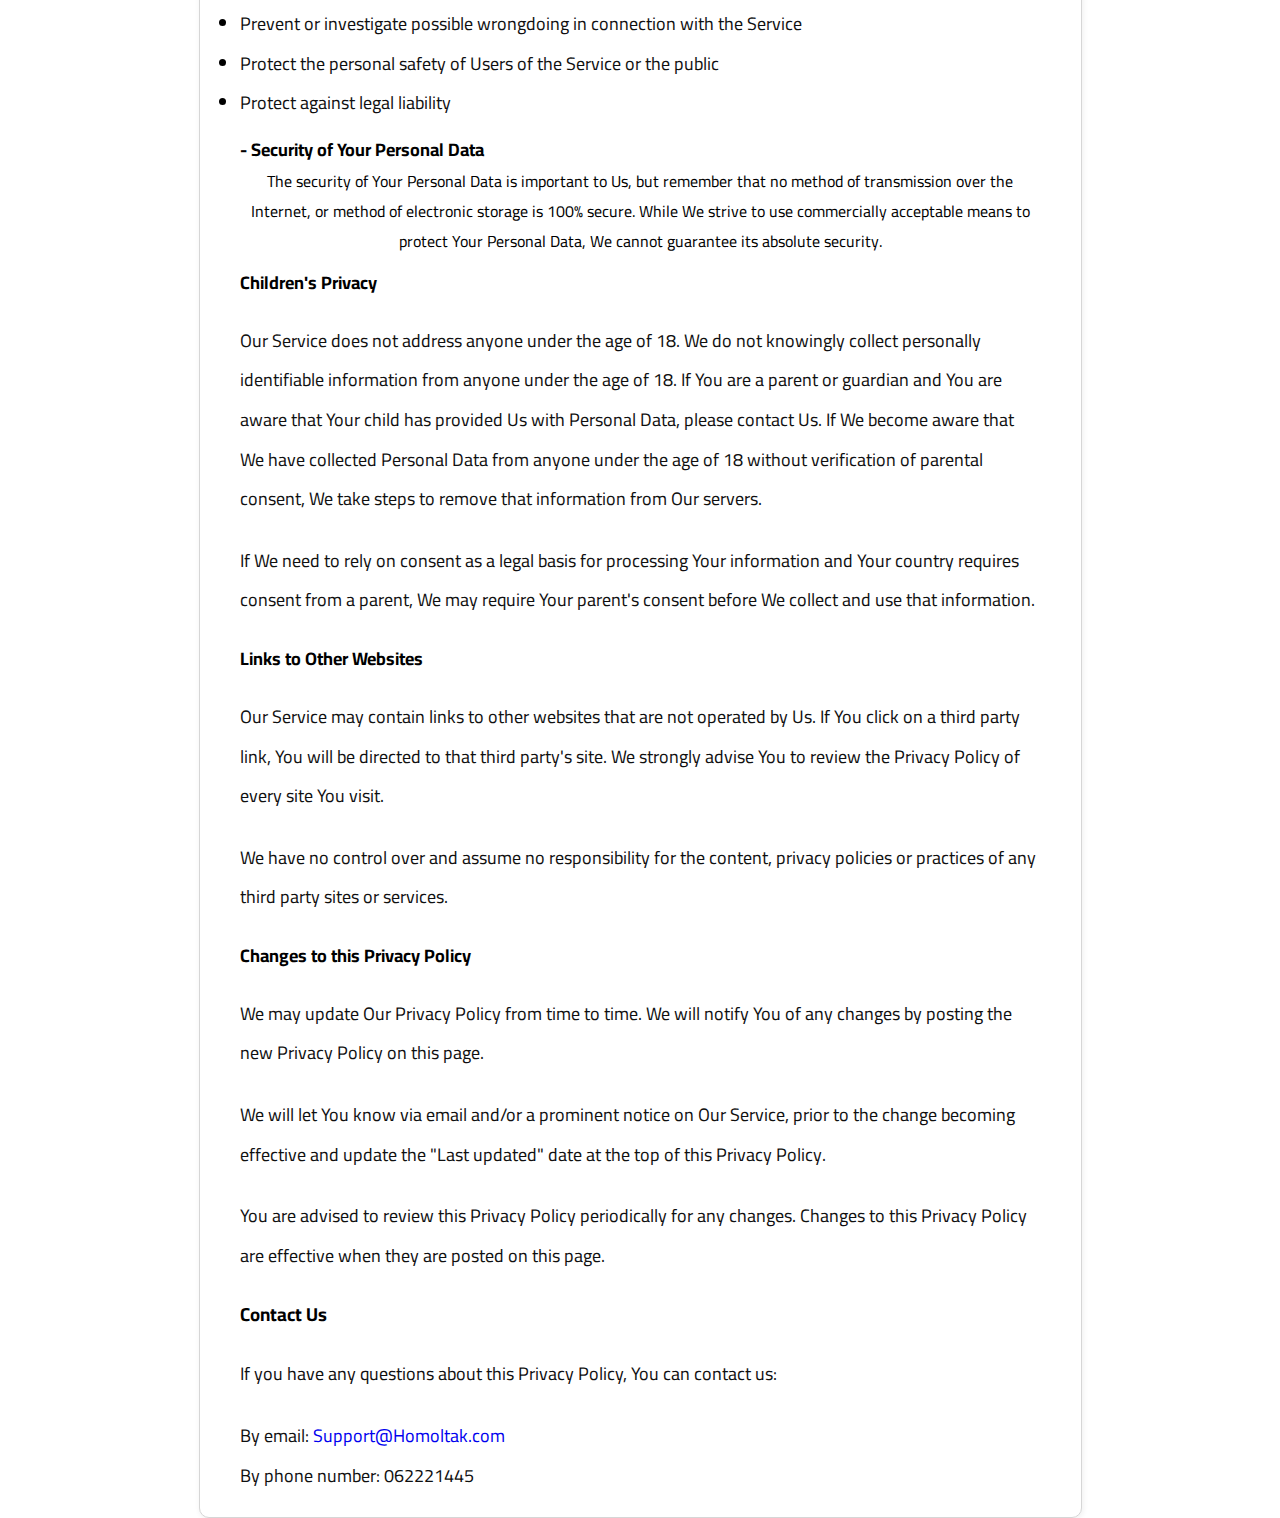
<file: PrivacyPolicyEn.html>
<!DOCTYPE html>
<html lang="en">

<head>
    <meta charset="UTF-8" />
    <meta name="viewport" content="width=device-width, initial-scale=1.0" />
    <link rel="icon" href="https://cdn.iconscout.com/icon/free/png-256/free-delivery-truck-6574177-5410832.png"
        type="image/x-icon">
    <link rel="stylesheet" href="css/all.min.css" />
    <link rel="stylesheet" href="css/style.css" />
    <link rel="stylesheet" href="css/PrivacyPolicyAr.css" />
    <title> Privacy Policy </title>
</head>

<body dir="ltr">
    <button type="button" class="btn" id="btn-back-to-top">
        <i class="fa-solid fa-circle-arrow-up fa-2xl" style="color: #00a7bd"></i>
    </button>
    <!-- Header -->
    <header>
        <div class="container" id='container'>
            <div id="branding">
                <a href="index.html"><img src="img/web-logo.png" alt="logo" id='logo' /></a>
            </div>
        </div>
    </header>
    <a aria-label="Chat on WhatsApp" href="https://wa.me/962782762762" class="whatsapp" target="_blank">
        <i class="fa-brands fa-whatsapp fa-2xl whatsapp " style="color: #1bc53d;"></i>
        <a />
        <main>
            <div class="container">
                <div class="mainDiv">
                    <div style="margin: 40px 40px 0px 40px;">
                        <a href="#">
                        </a>
                        <h1 class="title">Privacy Policy for Homoltak App</h1>
                        <p class="paragraph">Last updated: December 21, 2023
                        </p>
                        <p class="paragraph">
                            This Privacy Policy describes Our policies and procedures on the collection, use and
                            disclosure of Your information when You use the Service and tells You about Your privacy
                            rights and how the law protects You.
                        </p>

                        <p class="paragraph">We use Your Personal data to provide and improve the Service. By using the
                            Service, You agree to the collection and use of information in accordance with this Privacy
                            Policy. </p>
                        <h2 class="heading">Interpretation and Definitions </h2>
                        <p class="paragraph">The words of which the initial letter is capitalized have meanings defined
                            under the following conditions. The following definitions shall have the same meaning
                            regardless of whether they appear in singular or in plural.</p>
                        <h2 class="heading">- Definitions</h2>
                        <p class="paragraph">For the purposes of this Privacy Policy:</p>
                        <p class="paragraph">
                            <b>Account</b> means a unique account created for You to access our Service or parts of our
                            Service.
                            <br>
                            <b>Affiliate</b> means an entity that controls, is controlled by or is under common control
                            with a party, where "control" means ownership of 50% or more of the shares, equity interest
                            or other securities entitled to vote for election of directors or other managing authority.
                            <br>
                            <b>Application</b> refers to Homoltak , the software program provided by the Company.
                            Company (referred to as either "the Company", "We", "Us" or "Our" in this Agreement) refers
                            to <b style="color: rgb(0, 79, 82);">Homoltak App</b> , Jordan.
                            <br>
                            Country refers to: <b>Jordan</b>
                            <br>
                            <b>Device</b> means any device that can access the Service such as a computer, a cellphone
                            or a digital tablet.
                            <br>
                            <b>Personal Data</b> is any information that relates to an identified or identifiable
                            individual.
                            <br>
                            <b>Service</b> refers to the Application.
                            <br>
                            <b>Service Provider</b> means any natural or legal person who processes the data on behalf
                            of the Company. It refers to third-party companies or individuals employed by the Company to
                            facilitate the Service, to provide the Service on behalf of the Company, to perform services
                            related to the Service or to assist the Company in analyzing how the Service is used.
                            <br>
                            <b>Usage Data</b> refers to data collected automatically, either generated by the use of the
                            Service or from the Service infrastructure itself (for example, the duration of a page
                            visit).
                            <br>
                            <b>You</b> means the individual accessing or using the Service, or the company, or other
                            legal entity on behalf of which such individual is accessing or using the Service, as
                            applicable.
                        </p>

                        <h2 class="heading">Collecting and Using Your Personal Data</h2>
                        <h3 class="heading">- Types of Data Collected</h3>
                        <h3 class="heading">- Personal Data</h3>
                        <p class="paragraph">
                            While using Our Service, We may ask You to provide Us with certain personally identifiable
                            information that can be used to contact or identify You. Personally identifiable information
                            may include, but is not limited to:
                        </p>
                        <ul>
                            <li>
                                <p class="paragraph">Email address</p>
                            </li>
                            <li>
                                <p class="paragraph">First name and last name</p>
                            </li>
                            <li>
                                <p class="paragraph">Phone number</p>
                            </li>
                            <li>
                                <p class="paragraph">Usage Data</p>
                            </li>
                        </ul>
                        <h3 class="heading">- Usage Data</h3>
                        <p class="paragraph">Usage Data is collected automatically when using the Service.</p>
                        <p class="paragraph">Usage Data may include information such as Your Device's Internet Protocol
                            address (e.g. IP address), browser type, browser version, the pages of our Service that You
                            visit, the time and date of Your visit, the time spent on those pages, unique device
                            identifiers and other diagnostic data.</p>
                        <p class="paragraph">When You access the Service by or through a mobile device, We may collect
                            certain information automatically, including, but not limited to, the type of mobile device
                            You use, Your mobile device unique ID, the IP address of Your mobile device, Your mobile
                            operating system, the type of mobile Internet browser You use, unique device identifiers and
                            other diagnostic data.</p>
                        <p class="paragraph">We may also collect information that Your browser sends whenever You visit
                            our Service or when You access the Service by or through a mobile device.</p>
                        <h2 class="heading">- Information Collected while Using the Application</h2>
                        <p class="paragraph">While using Our Application, in order to provide features of Our
                            Application, We may collect, with Your prior permission:</p>
                        <ul>
                            <li>
                                <p class="paragraph">Information regarding your location</p>
                            </li>
                            <li>
                                <p class="paragraph">Pictures and other information from your Device's camera and photo
                                    library</p>
                            </li>
                        </ul>
                        <p class="heading">We use this information to provide features of Our Service, to improve and
                            customize Our Service. The information may be uploaded to the Company's servers and/or a
                            Service Provider's server or it may be simply stored on Your device.</p>
                        <p class="heading">You can enable or disable access to this information at any time, through
                            Your Device settings.</p>
                        <h2 class="heading">- Use of Your Personal Data</h2>
                        <p class="paragraph">The Company may use Personal Data for the following purposes:</p>
                        <p class="paragraph">
                            <b>To provide and maintain our Service</b>, including to monitor the usage of our Service.
                            <b>To manage Your Account</b>: to manage Your registration as a user of the Service. The
                            Personal
                            Data You provide can give You access to different functionalities of the Service that are
                            available to You as a registered user.
                            <br>
                            <b>For the performance of a contract</b>: the development, compliance and undertaking of the
                            purchase contract for the products, items or services You have purchased or of any other
                            contract with Us through the Service.
                            <br>
                            <b>To contact You</b>: To contact You by email, telephone calls, SMS, or other equivalent
                            forms of electronic communication, such as a mobile application's push notifications
                            regarding updates or informative communications related to the functionalities, products or
                            contracted services, including the security updates, when necessary or reasonable for their
                            implementation.
                            <br>
                            <b>To provide You with news</b>, special offers and general information about other goods,
                            services and events which we offer that are similar to those that you have already purchased
                            or enquired about unless You have opted not to receive such information.
                            <br>
                            <b>To manage Your requests:</b> To attend and manage Your requests to Us.
                            <br>
                            <b>For business transfers:</b> We may use Your information to evaluate or conduct a merger,
                            divestiture, restructuring, reorganization, dissolution, or other sale or transfer of some
                            or all of Our assets, whether as a going concern or as part of bankruptcy, liquidation, or
                            similar proceeding, in which Personal Data held by Us about our Service users is among the
                            assets transferred.
                            <br>
                            <b>For other purposes: </b>We may use Your information for other purposes, such as data
                            analysis, identifying usage trends, determining the effectiveness of our promotional
                            campaigns and to evaluate and improve our Service, products, services, marketing and your
                            experience.
                        </p>
                        <h2 class="heading"> We may share Your personal information in the following situations:</h2>
                        <ul style="list-style: disc;">
                            <li>
                                <p class="paragraph"> <b>With Service Providers:</b> We may share Your personal
                                    information
                                    with Service Providers to monitor and analyze the use of our Service, to contact
                                    You.</p>
                            </li>
                            <li>
                                <p class="paragraph"><b>For business transfers:</b> We may share or transfer Your
                                    personal information in connection with, or during negotiations of, any merger, sale
                                    of Company assets, financing, or acquisition of all or a portion of Our business to
                                    another company.</p>
                            </li>
                            <li>
                                <p class="paragraph"><b>With Affiliates:</b> We may share Your information with Our
                                    affiliates,
                                    in which case we will require those affiliates to honor this Privacy Policy.
                                    Affiliates include Our parent company and any other subsidiaries, joint venture
                                    partners or other companies that We control or that are under common control with
                                    Us.</p>
                            </li>
                            <li>
                                <p class="paragraph"><b>With business partners</b>: We may share Your information with
                                    Our
                                    business partners to offer You certain products, services or promotions.</p>
                            </li>
                            <li>
                                <p class="paragraph"><b>With other users:</b> when You share personal information or
                                    otherwise interact in the public areas with other users, such information may be
                                    viewed by all users and may be publicly distributed outside.</p>
                            </li>
                            <li>
                                <p class="paragraph"><b>With Your consent</b>: We may disclose Your personal information
                                    for any other purpose with Your consent.</p>
                            </li>
                        </ul>
                        <h2 class="heading">Retention of Your Personal Data</h2>
                        <p class="paragraph">The Company will retain Your Personal Data only for as long as is necessary
                            for the purposes set out in this Privacy Policy. We will retain and use Your Personal Data
                            to the extent necessary to comply with our legal obligations (for example, if we are
                            required to retain your data to comply with applicable laws), resolve disputes, and enforce
                            our legal agreements and policies.</p>
                        <p class="paragraph">The Company will also retain Usage Data for internal analysis purposes.
                            Usage Data is generally retained for a shorter period of time, except when this data is used
                            to strengthen the security or to improve the functionality of Our Service, or We are legally
                            obligated to retain this data for longer time periods.</p>
                        <h2 class="heading">Transfer of Your Personal Data</h2>
                        <p class="paragraph">
                        <ul style="list-style: disc;">
                            <li>
                                <p class="paragraph">Your information, including Personal Data, is processed at the
                                    Company's operating offices and in any other places where the parties involved in
                                    the processing are located. It means that this information may be transferred to —
                                    and maintained on — computers located outside of Your state, province, country or
                                    other governmental jurisdiction where the data protection laws may differ than those
                                    from Your jurisdiction.</p>
                            </li>
                            <li>
                                <p class="paragraph">Your consent to this Privacy Policy followed by Your submission of
                                    such information represents Your agreement to that transfer.</p>
                            </li>
                            <li>
                                <p class="paragraph">The Company will take all steps reasonably necessary to ensure that
                                    Your data is treated securely and in accordance with this Privacy Policy and no
                                    transfer of Your Personal Data will take place to an organization or a country
                                    unless there are adequate controls in place including the security of Your data and
                                    other personal information.</p>
                            </li>
                        </ul>
                        </p>
                        <h2 class="heading">Delete Your Personal Data</h2>
                        <p class="paragraph">You have the right to delete or request that We assist in deleting the
                            Personal Data that We have collected about You.</p>
                        <p class="paragraph">Our Service may give You the ability to delete certain information about
                            You from within the Service.</p>
                        <p class="paragraph">You may update, amend, or delete Your information at any time by signing in
                            to Your Account, if you have one, and visiting the account settings section that allows you
                            to manage Your personal information. You may also contact Us to request access to, correct,
                            or delete any personal information that You have provided to Us.</p>
                        <p class="paragraph"><b>Please</b> note, however, that We may need to retain certain information
                            when we have a legal obligation or lawful basis to do so.</p>

                        <h2 class="heading">Disclosure of Your Personal Data</h2>
                        <h3 class="heading">- Business Transactions</h3>
                        <p class="paragraph">If the Company is involved in a merger, acquisition or asset sale, Your
                            Personal Data may be transferred. We will provide notice before Your Personal Data is
                            transferred and becomes subject to a different Privacy Policy.</p>
                        <h3 class="heading">- Law enforcement</h3>
                        <p class="paragraph">Under certain circumstances, the Company may be required to disclose Your
                            Personal Data if required to do so by law or in response to valid requests by public
                            authorities (e.g. a court or a government agency).</p>
                        <h3 class="heading">- Other legal requirements</h3>
                        <p class="paragraph">The Company may disclose Your Personal Data in the good faith belief that
                            such action is necessary to:</p>
                        <ul style="list-style: disc;">
                            <li>
                                <p class="paragraph"> Comply with a legal obligation</p>
                            </li>
                            <li>
                                <p class="paragraph">Protect and defend the rights or property of the Company</p>
                            </li>
                            <li>
                                <p class="paragraph">Prevent or investigate possible wrongdoing in connection with the
                                    Service</p>
                            </li>
                            <li>
                                <p class="paragraph">Protect the personal safety of Users of the Service or the public
                                </p>
                            </li>

                            <li>
                                <p class="paragraph">Protect against legal liability</p>
                            </li>
                        </ul>
                        <h2 class="heading">- Security of Your Personal Data</h2>
                        <p class="heading">The security of Your Personal Data is important to Us, but remember that no
                            method of transmission over the Internet, or method of electronic storage is 100% secure.
                            While We strive to use commercially acceptable means to protect Your Personal Data, We
                            cannot guarantee its absolute security.</p>
                        <h2 class="heading"> Children's Privacy</h2>
                        <p class="paragraph">Our Service does not address anyone under the age of 18. We do not
                            knowingly collect personally identifiable information from anyone under the age of 18. If
                            You are a parent or guardian and You are aware that Your child has provided Us with Personal
                            Data, please contact Us. If We become aware that We have collected Personal Data from anyone
                            under the age of 18 without verification of parental consent, We take steps to remove that
                            information from Our servers.</p>
                        <p class="paragraph">If We need to rely on consent as a legal basis for processing Your
                            information and Your country requires consent from a parent, We may require Your parent's
                            consent before We collect and use that information.</p>
                        <h2 class="heading">Links to Other Websites</h2>
                        <p class="paragraph">Our Service may contain links to other websites that are not operated by
                            Us. If You click on a third party link, You will be directed to that third party's site. We
                            strongly advise You to review the Privacy Policy of every site You visit.</p>
                        <p class="paragraph">We have no control over and assume no responsibility for the content,
                            privacy policies or practices of any third party sites or services.</p>
                        <h2 class="heading">Changes to this Privacy Policy</h2>
                        <p class="paragraph">We may update Our Privacy Policy from time to time. We will notify You of
                            any changes by posting the new Privacy Policy on this page.</p>
                        <p class="paragraph">We will let You know via email and/or a prominent notice on Our Service,
                            prior to the change becoming effective and update the "Last updated" date at the top of this
                            Privacy Policy.</p>
                        <p class="paragraph">You are advised to review this Privacy Policy periodically for any changes.
                            Changes to this Privacy Policy are effective when they are posted on this page.</p>

                        <h3 class="heading">Contact Us</h3>
                        <p class="paragraph">If you have any questions about this Privacy Policy, You can contact us:
                        </p>
                        <p class="paragraph">By email:

                            <a style="color: revert;"
                                href="mailto:Support@Homoltak.com?cc=someoneelse@example.com&bcc=andsomeoneelse@example.com&subject=Summer%20Party&body=You%20are%20invited%20to%20a%20big%20summer%20party!"
                                target="_top"> Support@Homoltak.com </a>
                            <br>
                            By phone number: 062221445
                        </p>
                    </div>
                </div>
            </div>
        </main>
        <script src="js/script.js" type="module" defer></script>
</body>

</html>
</file>
<file: css/style.css>
@import url("https://fonts.googleapis.com/css2?family=Cairo:wght@300;400;700&display=swap");
@import url("https://fonts.googleapis.com/css2?family=Karla:ital,wght@0,700;1,400&display=swap");
:root {
  --primary-color: #008686;
  scroll-behavior: smooth;
  --secondary-color: #e8491d;
}

* {
  box-sizing: border-box;
  margin: 0;
  padding: 0;
}
::selection {
  color: rgb(255, 255, 255);
  background: rgb(19 159 142);
}
body::-webkit-scrollbar-track {
  -webkit-box-shadow: inset 0 0 6px rgba(0, 0, 0, 0.1);
  background-color: #f5f5f5;
  border-radius: 10px;
}

body::-webkit-scrollbar {
  width: 10px;
  background-color: #f5f5f5;
}

body::-webkit-scrollbar-thumb {
  border-radius: 10px;
  background-color: #fff;
  background-image: -webkit-gradient(
    linear,
    40% 0%,
    75% 84%,
    from(#008686),
    to(#03a1a1),
    color-stop(0.6, #21aaaa)
  );
}

.loader-mask {
  position: fixed;
  top: 0;
  left: 0;
  right: 0;
  bottom: 0;
  background-color: #fff;
  z-index: 99999;
}

.loader {
  position: absolute;
  left: 50%;
  top: 50%;
  width: 50px;
  height: 50px;
  font-size: 0;
  color: #00c9d0;
  display: inline-block;
  margin: -25px 0 0 -25px;
  text-indent: -9999em;
  -webkit-transform: translateZ(0);
  -ms-transform: translateZ(0);
  transform: translateZ(0);
}

.lead {
  font-size: 13px;
}

.loader div {
  background-color: #d9b06a;
  display: inline-block;
  float: none;
  position: absolute;
  top: 0;
  left: 0;
  width: 50px;
  height: 50px;
  opacity: 0.5;
  border-radius: 50%;
  -webkit-animation: ballPulseDouble 2s ease-in-out infinite;
  animation: ballPulseDouble 2s ease-in-out infinite;
}

.loader div:last-child {
  -webkit-animation-delay: -1s;
  animation-delay: -1s;
}

@-webkit-keyframes ballPulseDouble {
  0%,
  100% {
    -webkit-transform: scale(0);
    transform: scale(0);
  }

  50% {
    -webkit-transform: scale(1);
    transform: scale(1);
  }
}

@keyframes ballPulseDouble {
  0%,
  100% {
    -webkit-transform: scale(0);
    transform: scale(0);
  }

  50% {
    -webkit-transform: scale(1);
    transform: scale(1);
  }
}

.container {
  max-width: 1170px;
  margin-left: auto;
  margin-right: auto;
  padding: 0 1em;
  overflow: hidden;
}

.accent {
  color: var(--secondary-color);
  font-weight: bold;
}
a {
  text-decoration: none;
}

ul {
  list-style: none;
}

body {
  background-color: #fff;
}

.mover-img {
  animation: mover 1s infinite alternate;
}

@keyframes mover {
  0% {
    transform: translateY(0);
  }

  100% {
    transform: translateY(-12px);
  }
}

#btn-back-to-top {
  position: fixed;
  bottom: 20px;
  right: 20px;
  display: none;
  outline: none;
  border: none;
  background: transparent;
  z-index: 1;
}

.section-title {
  color: #0c5464;
  font-size: 35px;
  font-weight: 800;
  position: relative;
  margin-top: 4rem;
}
.section-title::befdore {
  content: "";
  width: 25%;
  height: 4px;
  background: #e8491d;
  position: absolute;
  bottom: 3px;
  border-radius: 10px 0 0 0;
}
/* Header */

header {
  /* border-bottom: 2px solid #f37020;   */
  background-color: rgb(255, 255, 255);
  top: 0;
  z-index: 100;
  padding: 0.5rem 0;
}

header.change {
  background: #f1f1f1e8;
  position: sticky;
  width: 100%;
  top: 0;
  border: 0;
  z-index: 10000;
}

header.change #branding img {
  width: 100px;
}

header .container {
  display: flex;
  justify-content: space-between;
  align-items: center;
}

header .menu-btn {
  cursor: pointer;
  display: none;
}

#branding {
  color: #e8491d;
  font-weight: bold;
}

#branding img {
  width: 130px;
  position: relative;
  top: 5px;
}

header ul {
  display: flex;
}

header li {
  padding: 0 20px 0 20px;
}

header a {
  color: #008686;
  font-size: 16px;
  text-transform: uppercase;
  font-weight: bold;
}

header a:hover {
  color: #e8491d;
  font-weight: bold;
}

/*Vision & Mission & Values */

.vision {
  /* background: url(../img/texture.webp) no-repeat center/cover; */
  min-height: 500px;
  margin-top: -28px;
  padding-top: 28px;
  padding-bottom: 2rem;
}

.vision .container {
  display: grid;
  grid-template-columns: 2fr 1fr;
  grid-gap: 2rem;
  align-items: center;
  height: 100%;
}

.vision li {
  list-style-type: "";
  margin: 0 20px;
  padding: 0 18px;
  font-size: 20px;
  font-weight: 700;
  margin-bottom: 1.5rem;
}
.vision li::marker {
  font-family: "Font Awesome 5 Free";
  content: "\f00c";
  font-weight: 900;
  color: #00afae;
}

.Mission .container {
  display: grid;
  grid-template-columns: 1fr 2fr;
  gap: 4rem;
  align-items: center;
  height: 100%;
}

.vision p {
  font-weight: 400;
  line-height: 1.8;
  color: #000;
  font-size: 18px;
  margin-bottom: 0.5rem;
  margin-bottom: 1.5rem;
}
.vision img,
.Mission img {
  max-width: 400px;
}

.Mission {
  background-color: #e6f7f7;
  padding-bottom: 2rem;
}

.Mission P {
  margin-bottom: 1.5rem;
  color: #666666;
  font-size: 18px;
  padding-bottom: 0.5rem;
  font-weight: 700;
}

/* About Section */
#about {
  background: url(../img/bg6.jpg) no-repeat center/cover;
  background-attachment: fixed;
  background: #e6f7f7;
}
#about .section-title {
  color: #008686;
}

.about-content {
  display: grid;
  grid-template-columns: auto auto;
  gap: 3rem;
  margin-top: 2rem;
  min-height: 350px;
}

.about-content img {
  max-width: 400px;
}

#about ul li {
  list-style-type: "";
  margin: 0 20px;
  padding: 0 18px;
  margin-bottom: 1.5rem;
  color: #666666;
  font-size: 18px;
  padding-bottom: 20px;
  font-weight: 700;
}
#about ul li::marker {
  font-family: "Font Awesome 5 Free";
  content: "\f00c";
  font-weight: 900;
  color: #00afae;
}

/* Services Tabs */
.services-tabs {
  /* padding-top: 1rem; */
  padding-bottom: 4rem;
  color: #008686;
  background: #e6f7f7;
}
.services-tabs .container:nth-child(2) {
  display: grid;
  grid-template-columns: repeat(3, 1fr);
  justify-content: center;
  align-items: center;
  text-align: center;
}

.services-tabs .container > div {
  padding: 1.5rem 0;
}
.services-tabs .container > div:hover {
  color: #026060;
  cursor: pointer;
  font-weight: bold;
}
.services-tabs i {
  color: #008686;
}
.tabColor i {
  color: #e8491d;
}
.services-tabs .section-title {
  margin-bottom: 0;
  padding: 0;
}
.services-tabs p {
  color: #0c5464;
  font-size: 1.2rem;
  padding-top: 0.5rem;
}
/* Service Content */
.service-content {
  color: #fff;
  padding: 4rem 0;
  background: url(../img/bg6.jpg) no-repeat center/cover;
  /* position: relative; */
  z-index: 11111;
}

#tab-1-content,
#tab-2-content,
#tab-3-content,
#tab-4-content,
#tab-5-content,
#tab-6-content,
.service-content {
  display: none;
}
.show {
  display: block !important;
}
.service-content ol {
  display: grid;
  grid-template-columns: repeat(2, 1fr);
  margin: 0 24px;
}
.service-content ol li {
  line-height: 2;
  margin-bottom: 1rem;
}

.service-content ol li:hover {
  /* background-color: #ddd; */
  font-weight: bold;
}
/* Values */
.values {
  background: #fff;
  background-attachment: fixed;
  padding-bottom: 1rem;
}

.values .container:nth-child(2) {
  display: grid;
  grid-template-columns: repeat(3, 1fr);
  gap: 3rem;
  text-align: center;
  justify-content: center;
  align-items: center;
}

.values p {
  font-size: 20px;
  font-weight: bold;
  color: var(--primary-color);
  margin-top: 0.5rem;
}

.values .value:last-child {
  grid-column: 1/4;
}
.value img {
  width: 120px;
  height: 120px;
}

/* App Section  */
#app {
  min-height: 411px;
  display: flex;
  align-items: center;
  padding-bottom: 4rem;
}
#app .container {
  display: flex;
  gap: 5rem;
  align-items: center;
}

#app .image-container,
#app .content {
  flex-grow: 1;
  width: 50%;
  height: 100%;
}

#app .image-container {
  align-self: flex-end;
}
#app img {
  max-width: 100%;
}
#app .content {
  color: #000;
  position: relative;
}

#app .title {
  font-size: 18px;
  font-style: normal;
  font-weight: 800;
  line-height: normal;
}
#app .content p {
  font-style: normal;
  font-weight: 400;
  line-height: 30px;
  margin-top: 1rem;
  color: #666666;
  font-size: 20px;
  text-align: center;
}
.textIcon {
  position: absolute;
  top: 0;
}
/* Contact Us Form */
.contact-us {
  padding-top: 1rem;
}
.contact-us ul {
  list-style: none;
  padding: 0;
}

.company-info ul li {
  padding: 0.5rem 0;
}

.contact-us .brand {
  text-align: center;
  margin: 4rem 0;
}

.contact .title {
  margin-bottom: 1rem;
}
per {
  box-shadow: 0 0 20px 0 rgba(72, 94, 116, 0.7);
  transform: translateX(1500px);
}

.wrap .wrapper > * {
  padding: 1em;
}

.company-info {
  background: #008686;
  color: #fff;
  position: relative;
  min-height: 351px;
}

.company-info h3,
.company-info ul {
  text-align: center;
  margin: 0 0 1rem 0;
}

.contact {
  background: #f9feff;
}

/* Form STYLES */
.contact form {
  display: grid;
  grid-template-columns: 1fr 1fr;
  grid-gap: 20px;
}

.contact form label {
  display: block;
}

.contact form p {
  margin: 0;
}

.contact form .full {
  grid-column: 1/3;
}

.contact form button,
.contact form input,
.contact form textarea {
  width: 100%;
  padding: 1em;
  border: 1px solid #46d8d8;
}

.contact form button {
  background: #008686;
  border: 0;
  text-transform: uppercase;
}

.contact form button:hover,
.contact form button:focus {
  background: #186565;
  color: #fff;
  outline: 0;
  transition: all 0.5s ease-out;
}

footer {
  background: #000;
  padding-top: 20px;
  padding-bottom: 30px;
  text-align: center;
  margin-top: 3rem;
}
.footer-top {
  display: flex;
  justify-content: center;
  align-items: center;
  gap: 0.5rem;
}

footer p,
footer a {
  font-weight: 700;
  font-style: normal;
  color: #ffffff;
  font-size: 15px;
  line-height: 1.7;
  letter-spacing: 0px;
}

footer p .accent {
  color: orange;
}
footer img {
  width: 120px;
  margin-top: 1rem;
}

@media (min-width: 700px) {
  .wrapper {
    display: grid;
    grid-template-columns: 1fr 2fr;
  }

  .wrapper > * {
    padding: 2rem;
  }

  .company-info h3,
  .company-info ul,
  .brand {
    padding: 0;
  }
  .menu i {
    display: none;
  }
}

/* Small Screen  */
@media screen and (max-width: 768px) {
  header {
    position: relative;
  }
  header .menu-btn {
    display: block;
    margin: 0 0.5rem;
  }
  header .container {
    display: flex;
    justify-content: space-between;
    align-items: center;
    flex-flow: wrap;
    padding: 0.2rem;
  }
  #branding img {
    width: 100px;
  }
  header ul {
    display: none;
    background: #f4ffff;
    position: absolute;
    width: 286px;
    top: 48px;
    z-index: -10;
    left: 0px;
    height: 100vh;
    right: 0;
  }

  .hidden {
    display: none;
  }
  .showMenue {
    display: block;
    padding-top: 2rem;
  }
  header li {
    padding: 1rem;
    border-bottom: 1px solid #ccc;
  }
  header li:last-child {
    margin: 0;
  }
  header a {
    color: #000;
  }
  #about h1 {
    text-align: center;
  }

  .about-wrapper {
    display: block;
    text-align: center;
  }
  .about-content {
    gap: 0;
  }
  #about img {
    width: 50%;
    margin: auto;
    text-align: center;
    display: none;
  }

  .vision .container {
    display: block;
    text-align: center;
  }

  .vision p {
    margin-left: 0;
  }
  .Mission {
    height: auto;
  }
  .vision img,
  .Mission img {
    max-width: 70%;
    margin-top: 30px;
  }
  .Mission {
    padding-top: 30px;
  }
  .Mission .container {
    display: block;
    text-align: center;
  }

  .vision img,
  .Mission img {
    max-width: 50%;
  }
  .vision li {
    margin: 0;
    padding: 0;
  }
  .values {
    text-align: center;
  }
  .values .container:nth-child(2) {
    grid-template-columns: repeat(2, 1fr);
  }

  .value img {
    width: 100px;
    height: 100px;
  }
  .values .value:last-child {
    grid-column: 1/3;
  }
  #app {
    text-align: center;
  }
  #app .container {
    display: block;
  }
  #app img {
    max-width: 100%;
    margin-top: 30px;
  }
  #app .image-container,
  #app .content {
    width: 100%;
    height: 100%;
  }
  .vision li {
    margin-right: 0;
  }
  .vision li::marker {
    content: "";
  }
  #about ul li {
    text-align: center;
    margin: 1.5rem 0;
    padding: 0;
  }
  #about ul li::marker {
    content: "";
  }
  .services-tabs {
    text-align: center;
  }

  .services-tabs .container:nth-child(2) {
    grid-template-columns: repeat(2, 1fr);
  }
  .service-content ol {
    grid-template-columns: repeat(1, 1fr);
  }
  .section-title {
    margin: 2rem 0 2rem;
  }
  .contact .title {
    text-align: center;
  }
  .contact-us .brand {
    margin: 2rem 0;
  }
  .company-info {
    padding: 1rem 0;
  }
}
.whatsapp {
  position: absolute;
  bottom: 8%;
  left: 2%;
  z-index: 22;
  transform: translate(50%, 50%);
}
.whatsapp > * {
  margin: 15px;
  transition: all 0.5s ease-in;
}
.whatsapp > i:hover {
  margin: 15px;
  color: orange !important ;
}

.social-icons {
  text-align: center;
  padding: 1rem;
  position: absolute;
  width: 100%;
  top: 270px;
  left: 0;
  right: 0;
}
.social-icons > a {
  margin: 0 0.8rem;
  cursor: pointer;
  transition: all 0.2s ease-out;
}
.social-icons > a:hover i {
  color: #f37223 !important;
}
.social-icons > a:hover {
  font-size: 1.3em !important;
}
@media screen and (max-width: 375px) {
  .values .container:nth-child(2) {
    display: block;
  }
  .value {
    margin: 2rem 0;
  }
  .services-tabs .container:nth-child(2) {
    grid-template-columns: 1fr;
  }
  .footer-top {
    display: block;
    margin-bottom: 1rem;
  }
  .footer-top p {
    margin-bottom: 1rem;
  }
  footer img {
    width: 120px;
    display: block;
    margin: 0 auto 1rem;
  }
}

@media screen and (max-width: 600px) {
  .contact form {
    display: block;
  }
  .g-recaptcha {
    margin: 0.5rem 0;
  }
  .company-info {
    position: relative;
    min-height: 351px;
    margin-top: 10px;
  }
}
</file>
<file: css/PrivacyPolicyAr.css>
body {
  font-family: "Cairo", sans-serif;
  /* font-family: 'Karla', sans-serif; */
  background-color: #fff;
}

header {
  border-bottom: none;
}

.mainDiv {
  box-shadow: 1px 1px 5px 1px #0000000d;
  background-color: #ffffff;
  border-radius: 10px;
  border: 1px solid #d6d6d6;
  width: auto;
  height: auto;
  margin-top: 4rem;
  text-align: center;
  max-width: 883px;
  margin-inline: auto;
  position: relative;
}

.mainDiv h1.title {
  font-weight: bold;
  font-size: 32px;
  margin: 20px 40px 20px 0px;
  text-align: center;
  color: #212529;
  line-height: 1.2;
}
h2.heading {
  font-size: 18px;
  font-weight: bold;
  margin-top: 10px;
  text-align: initial;
}
h3 {
  text-align: left;
}

.mainDiv .paragraph {
  color: #101010;
  width: 100%;
  font-size: 18px;
  line-height: 2.2;
  text-align: initial;
  margin: 22px 0px;
}

ul {
  list-style: decimal;
  /* margin-left: 70px; */
}
ul .paragraph {
  margin: 0 !important;
}

@media only screen and (max-width: 768px) {
  .mainDiv h1.title {
    margin: 0;
    line-height: 1.9;
    font-size: 25px;
  }
  .mainDiv > div {
    margin: 0 !important;
    padding: 0 1.5rem;
  }
}
</file>
